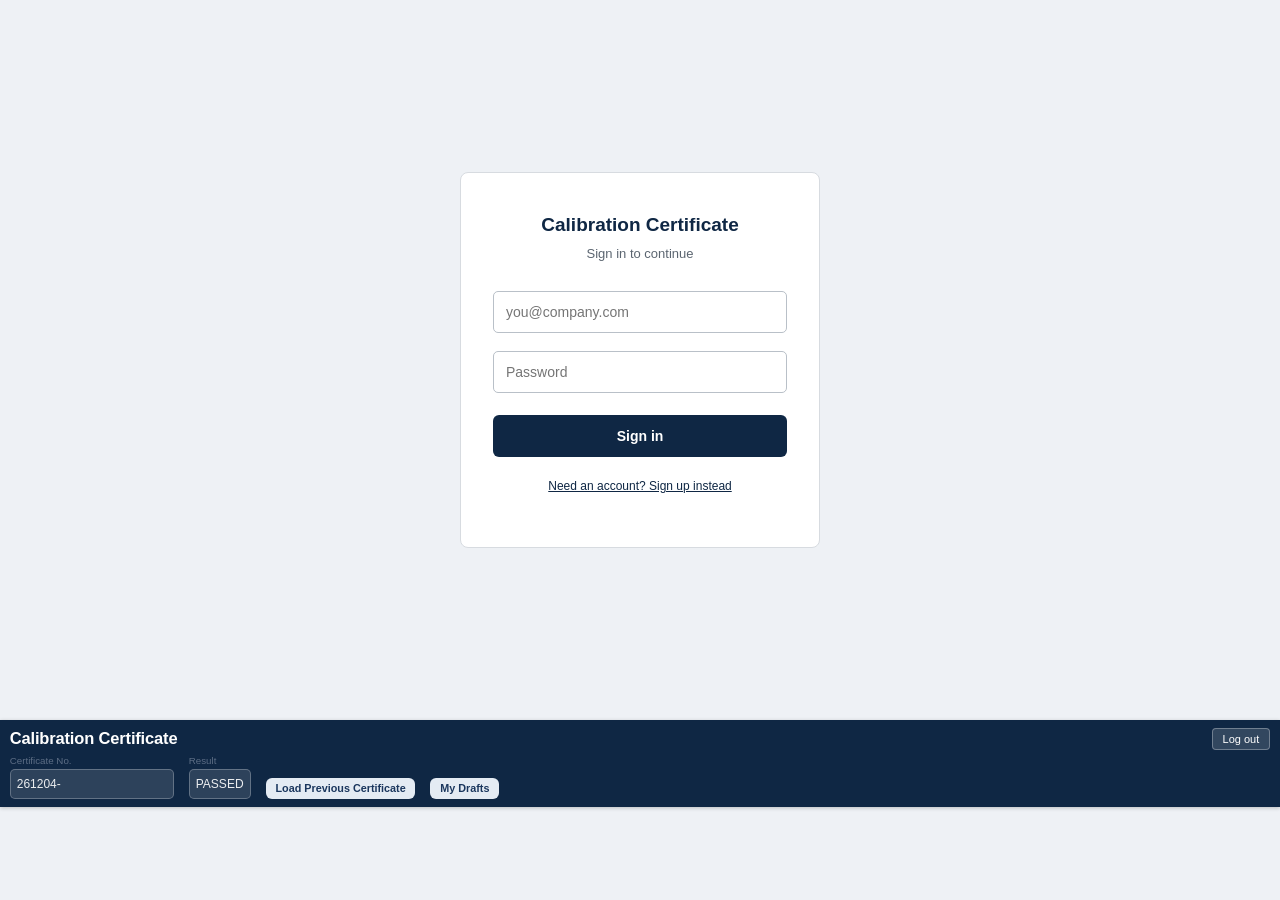
<file: index.html>
<!DOCTYPE html>
<html lang="en">
<head>
  <meta charset="UTF-8" />
  <meta name="viewport" content="width=device-width, initial-scale=1, maximum-scale=5, user-scalable=yes" />
  <meta name="theme-color" content="#0f2744" />
  <meta name="apple-mobile-web-app-capable" content="yes" />
  <meta name="apple-mobile-web-app-status-bar-style" content="black-translucent" />
  <title>Calibration Certificate</title>
  <link rel="manifest" href="manifest.json" />
  <link rel="apple-touch-icon" href="icon-192.png" />
  <link rel="stylesheet" href="styles.css?v=9" />
  <script src="lib/chart.umd.min.js"></script>
  <script src="lib/jspdf.umd.min.js"></script>
  <script src="lib/jspdf.plugin.autotable.min.js"></script>
  <script src="lib/xlsx.full.min.js"></script>
<script src="lib/supabase.js"></script>
<script src="calibration-sync.js?v=2"></script>
<style>
  #login-gate{min-height:80vh;display:flex;align-items:center;justify-content:center;padding:20px;font-family:-apple-system,BlinkMacSystemFont,"Segoe UI",Arial,sans-serif;}
  #login-gate .box{background:#fff;border:1px solid #d7dbe0;border-radius:8px;padding:40px 32px;max-width:360px;width:100%;text-align:center;}
  #login-gate h2{margin:0 0 8px;font-size:19px;color:#0f2744;}
  #login-gate p{margin:0 0 28px;font-size:13px;color:#5b6570;}
  #login-gate input{width:100%;padding:12px;border:1px solid #b9c0c8;border-radius:5px;font-size:14px;margin-bottom:18px;box-sizing:border-box;}
  #login-gate button{width:100%;padding:13px;background:#0f2744;color:#fff;border:none;border-radius:6px;font-size:14px;font-weight:600;cursor:pointer;margin-top:4px;}
  #login-gate button:disabled{background:#9aa6b1;}
  #login-gate .toggle-mode{background:none;border:none;color:#0f2744;font-size:12px;cursor:pointer;margin-top:22px;padding:0;text-decoration:underline;width:auto;font-weight:400;}
  #login-msg{font-size:12px;margin-top:12px;color:#5b6570;}
  #login-msg.error{color:#cc0000;}
  #login-msg.success{color:#38761d;}
  #app-shell{display:none;}
  #logout-bar{display:flex;align-items:center;gap:8px;font-size:11px;color:#fff;flex-shrink:0;}
  #logout-bar button{background:rgba(255,255,255,.15);border:1px solid rgba(255,255,255,.3);color:#fff;border-radius:4px;padding:4px 10px;font-size:11px;cursor:pointer;}
</style>
</head>
<body>
  <div id="login-gate">
  <div class="box">
    <h2>Calibration Certificate</h2>
    <p>Sign in to continue</p>
    <input type="email" id="login-email" placeholder="you@company.com" autocomplete="email">
    <input type="password" id="login-password" placeholder="Password" autocomplete="current-password">
    <button id="login-btn">Sign in</button>
    <button class="toggle-mode" id="toggle-mode-btn">Need an account? Sign up instead</button>
    <div id="login-msg"></div>
  </div>
</div>
<header style="position:relative">
    <div class="header-top">
      <h1>Calibration Certificate</h1>
      <button type="button" id="installBtn" class="install-btn" hidden>Install</button>
      <div id="logout-bar">
        <span id="user-email"></span>
        <button id="logout-btn">Log out</button>
      </div>
    </div>
    <div class="header-meta">
      <label>Certificate No.
        <input type="text" id="certNo" placeholder="e.g. 260803-1" />
      </label>
      <label>Result
        <select id="result">
          <option value="PASSED" selected>PASSED</option>
          <option value="FAILED">FAILED</option>
        </select>
      </label>
      <button type="button" id="loadPrevBtn" class="btn-secondary" style="align-self:flex-end;">Load Previous Certificate</button>
      <button type="button" id="myDraftsBtn" class="btn-secondary" style="align-self:flex-end;">My Drafts</button>
    </div>
    </header>

  <main id="app-shell">
    <!-- Device Details -->
    <section class="card">
      <h2>Device Details</h2>
      <div class="grid-2">
        <label>Instrument ID <input type="text" id="instrumentId" placeholder="e.g. LIT-406" /></label>
        <label>Process ID <input type="text" id="processId" /></label>
        <label>Serial Number <input type="text" id="serialNumber" placeholder="Device serial" /></label>
        <label>Manufacturer <input type="text" id="manufacturer" placeholder="e.g. Rosemount" /></label>
        <label>Model <input type="text" id="model" placeholder="e.g. 3051C" /></label>
        <label>Extended Model <input type="text" id="extendedModel" placeholder="e.g. full model code" /></label>
      </div>
    </section>

    <!-- Calibration Details -->
    <section class="card">
      <h2>Calibration Details</h2>
      <div class="grid-2">
        <label>Calibration Date <input type="date" id="calDate" /></label>
        <label>Calibration Interval <input type="text" id="calInterval" placeholder="e.g. 12 months" /></label>
        <label>Technician <input type="text" id="technician" /></label>
        <label>Max Error Limit (%) <input type="number" id="maxErrorLimit" step="0.01" placeholder="e.g. 1.0" /></label>
        <label>Service Reason <input type="text" id="serviceReason" /></label>
        <label>Adjustment Limit (%) <input type="number" id="adjLimit" step="0.01" placeholder="e.g. 0.5" /></label>
        <label>Work Order <input type="text" id="workOrder" /></label>
        <label>Critical Service
          <select id="criticalService">
            <option value="No">No</option>
            <option value="Yes">Yes</option>
          </select>
        </label>
        <label>Site Location <input type="text" id="siteLocation" /></label>
        <label>Sensor Type <input type="text" id="sensorType" placeholder="e.g. Differential Pressure" /></label>
        <label>Ambient Temperature <input type="text" id="ambientTemp" placeholder="e.g. 22 °C" /></label>
        <label>Sensor Limits <input type="text" id="sensorLimits" /></label>
      </div>
    </section>

    <!-- Range / Span -->
    <section class="card">
      <h2>Range &amp; Span</h2>
      <div class="grid-3">
        <label>Unit
          <select id="unitSelect">
            <option value="mmH2O" data-category="Pressure">mmH₂O (Pressure)</option>
            <option value="kPa" data-category="Pressure">kPa (Pressure)</option>
            <option value="bar" data-category="Pressure">bar (Pressure)</option>
            <option value="mbar" data-category="Pressure">mbar (Pressure)</option>
            <option value="psi" data-category="Pressure">psi (Pressure)</option>
            <option value="LevelPct" data-category="Level">Level % (Level)</option>
            <option value="m" data-category="Level">m (Level)</option>
            <option value="mm" data-category="Level">mm (Level)</option>
            <option value="m³/h" data-category="Flow">m³/h (Flow)</option>
            <option value="L/min" data-category="Flow">L/min (Flow)</option>
            <option value="°C" data-category="Temperature">°C (Temperature)</option>
            <option value="°F" data-category="Temperature">°F (Temperature)</option>
            <option value="kg" data-category="Mass">kg (Mass)</option>
            <option value="t" data-category="Mass">t (Mass)</option>
            <option value="Switch" data-category="Discrete">Switch (Discrete)</option>
          </select>
        </label>
        <label>LRV <input type="number" id="lrv" step="any" placeholder="LRV" /></label>
        <label>URV <input type="number" id="urv" step="any" placeholder="URV" /></label>
      </div>
      <div id="sqrtExtractionWrap" class="toggle-row">
        <label class="toggle-switch">
          <input type="checkbox" id="sqrtExtraction" />
          <span class="toggle-slider"></span>
        </label>
        <span class="toggle-text">Square root extraction: <strong id="sqrtExtractionState">OFF</strong></span>
      </div>
      <p class="span-display">Span: <strong id="spanValue">6460</strong> <span id="unitLabel">mmH₂O</span></p>
    </section>

    <!-- Calibration Equipment -->
    <section class="card">
      <h2>Calibration Equipment</h2>
      <div class="equip-table-wrap">
        <table class="equip-table">
          <thead>
            <tr>
              <th>Device</th>
              <th>Serial</th>
              <th>Next Calibration Due</th>
            </tr>
          </thead>
          <tbody id="equipBody">
            <tr>
              <td><input type="text" placeholder="Device" /></td>
              <td><input type="text" placeholder="Serial" /></td>
              <td><input type="date" /></td>
            </tr>
            <tr>
              <td><input type="text" placeholder="Device" /></td>
              <td><input type="text" placeholder="Serial" /></td>
              <td><input type="date" /></td>
            </tr>
          </tbody>
        </table>
        <button type="button" class="btn-secondary" id="addEquip">+ Add Equipment</button>
      </div>
    </section>

    <!-- AS FOUND -->
    <section class="card">
      <h2>AS FOUND</h2>
      <div class="table-scroll">
        <table class="data-table" id="asFoundTable">
          <thead>
            <tr>
              <th>Test Point</th>
              <th id="afUnitHeader">mmH₂O</th>
              <th id="afCol3Header">Target mA</th>
              <th id="afCol4Header">Measured mA</th>
              <th id="afCol5Header">mA Error</th>
              <th id="afCol6Header">% Span Error</th>
              <th class="col-del" aria-label="Delete"></th>
            </tr>
          </thead>
          <tbody id="asFoundBody">
            <!-- rows generated by JS -->
          </tbody>
        </table>
      </div>
      <button type="button" class="btn-secondary" id="addAfRow">+ Add Test Point</button>
    </section>

    <!-- AS LEFT -->
    <section class="card">
      <h2>AS LEFT</h2>
      <div class="table-scroll">
        <table class="data-table" id="asLeftTable">
          <thead>
            <tr>
              <th>Test Point</th>
              <th id="alUnitHeader">mmH₂O</th>
              <th id="alCol3Header">Target mA</th>
              <th id="alCol4Header">Measured mA</th>
              <th id="alCol5Header">mA Error</th>
              <th id="alCol6Header">% Span Error</th>
              <th class="col-del" aria-label="Delete"></th>
            </tr>
          </thead>
          <tbody id="asLeftBody">
            <!-- rows generated by JS -->
          </tbody>
        </table>
      </div>
      <button type="button" class="btn-secondary" id="addAlRow">+ Add Test Point</button>
    </section>

    <!-- Graph -->
    <section class="card" id="chartCard">
      <h2>% Span Error</h2>
      <div class="chart-container" id="chartContainer">
        <canvas id="errorChart"></canvas>
      </div>
      <p id="chartSwitchNote" class="muted-note" style="display:none;">Trend chart is not applicable for discrete switch calibration — Pass/Fail results are shown directly in the AS FOUND / AS LEFT tables above.</p>
    </section>

    <!-- Comments -->
    <section class="card">
      <h2>Comments</h2>
      <textarea id="comments" rows="3" placeholder="Notes, observations, adjustments made…"></textarea>
    </section>

    <!-- Sign Off -->
    <section class="card">
      <h2>Sign Off</h2>
      <div class="signoff-meta">
        <label>Name <input type="text" id="signName" placeholder="Technician / Inspector name" /></label>
        <label>Date <input type="date" id="signDate" /></label>
      </div>
      <p class="sign-hint">Tap the box to sign with your finger (or mouse)</p>
      <div class="sig-preview-wrap" id="sigPreviewWrap">
        <canvas id="sigPreview" width="600" height="120"></canvas>
        <span class="sig-placeholder" id="sigPlaceholder">Tap to sign</span>
      </div>
      <button type="button" class="btn-secondary" id="clearSig">Clear signature</button>
    </section>

    <!-- Signature modal -->
    <div id="sigModal" class="sig-modal" hidden>
      <div class="sig-modal-inner">
        <div class="sig-modal-header">
          <span>Sign here</span>
          <button type="button" id="sigDone" class="btn-primary sig-done-btn">Done</button>
        </div>
        <canvas id="sigPad" width="800" height="360"></canvas>
        <div class="sig-modal-actions">
          <button type="button" class="btn-secondary" id="sigClearPad">Clear</button>
        </div>
      </div>
    </div>

    <!-- Load previous certificate modal -->
    <div id="loadPrevModal" class="sig-modal" hidden>
      <div class="sig-modal-inner">
        <div class="sig-modal-header">
          <span>Load previous certificate</span>
          <button type="button" id="loadPrevClose" class="btn-secondary sig-done-btn">Close</button>
        </div>
        <div id="loadPrevList" style="padding:16px;max-height:60vh;overflow:auto;"></div>
      </div>
    </div>
    <!-- My Drafts modal -->
    <div id="myDraftsModal" class="sig-modal" hidden>
      <div class="sig-modal-inner">
        <div class="sig-modal-header">
          <span>My drafts</span>
          <button type="button" id="myDraftsClose" class="btn-secondary sig-done-btn">Close</button>
        </div>
        <div id="myDraftsList" style="padding:16px;max-height:60vh;overflow:auto;"></div>
      </div>
    </div>
  
    <!-- Actions -->
    <section class="actions">
      <button type="button" class="btn-primary" id="exportPdf">Export to PDF</button>
        <button type="button" class="btn-primary" id="uploadDb">Upload to Database</button>
      <button type="button" class="btn-secondary" id="saveDraftBtn">Save Draft</button>
      <button type="button" class="btn-primary btn-excel" id="exportExcel">Export to Excel</button>
      <button type="button" class="btn-secondary" id="resetAll">Reset Form</button>
    </section>
  </main>


  <script>
  const SUPABASE_URL = "https://fwnbnssiekedrruikytk.supabase.co";
  const SUPABASE_ANON_KEY = "sb_publishable_daVea0bT5C4fFMJ1FBkZJw_ASggbyFf";
  let sbClient = null;
  let authMode = "signin";

  async function initAuth(){
    if (!window.supabase) return;
    sbClient = window.supabase.createClient(SUPABASE_URL, SUPABASE_ANON_KEY);
    window.CalibrationSync.init(sbClient);
    sbClient.auth.onAuthStateChange((_event, session) => handleSession(session));
    const { data: { session } } = await sbClient.auth.getSession();
    handleSession(session);
  }

  function handleSession(session){
    const gate = document.getElementById("login-gate");
    const shell = document.getElementById("app-shell");
    if (session && session.user){
      gate.style.display = "none";
      shell.style.display = "block";
      document.getElementById("user-email").textContent = session.user.email;
    } else {
      shell.style.display = "none";
      gate.style.display = "flex";
    }
  }

  document.getElementById("toggle-mode-btn").addEventListener("click", () => {
    authMode = authMode === "signin" ? "signup" : "signin";
    document.getElementById("login-btn").textContent = authMode === "signin" ? "Sign in" : "Create account";
    document.getElementById("toggle-mode-btn").textContent = authMode === "signin" ? "Need an account? Sign up instead" : "Already have an account? Sign in instead";
    document.getElementById("login-msg").textContent = "";
  });

  document.getElementById("login-btn").addEventListener("click", async () => {
    const email = document.getElementById("login-email").value.trim();
    const password = document.getElementById("login-password").value;
    const msgEl = document.getElementById("login-msg");
    const btn = document.getElementById("login-btn");
    msgEl.className = "";
    if (!email || !password){ msgEl.textContent = "Enter both email and password."; msgEl.className = "error"; return; }
    btn.disabled = true;
    const { error } = authMode === "signin"
      ? await sbClient.auth.signInWithPassword({ email, password })
      : await sbClient.auth.signUp({ email, password });
    btn.disabled = false;
    if (error){ msgEl.textContent = error.message; msgEl.className = "error"; }
  });

  document.getElementById("logout-btn").addEventListener("click", async () => { await sbClient.auth.signOut(); });

  initAuth();
</script>
        <script src="app.js?v=13"></script>
</body>
</html>
</file>
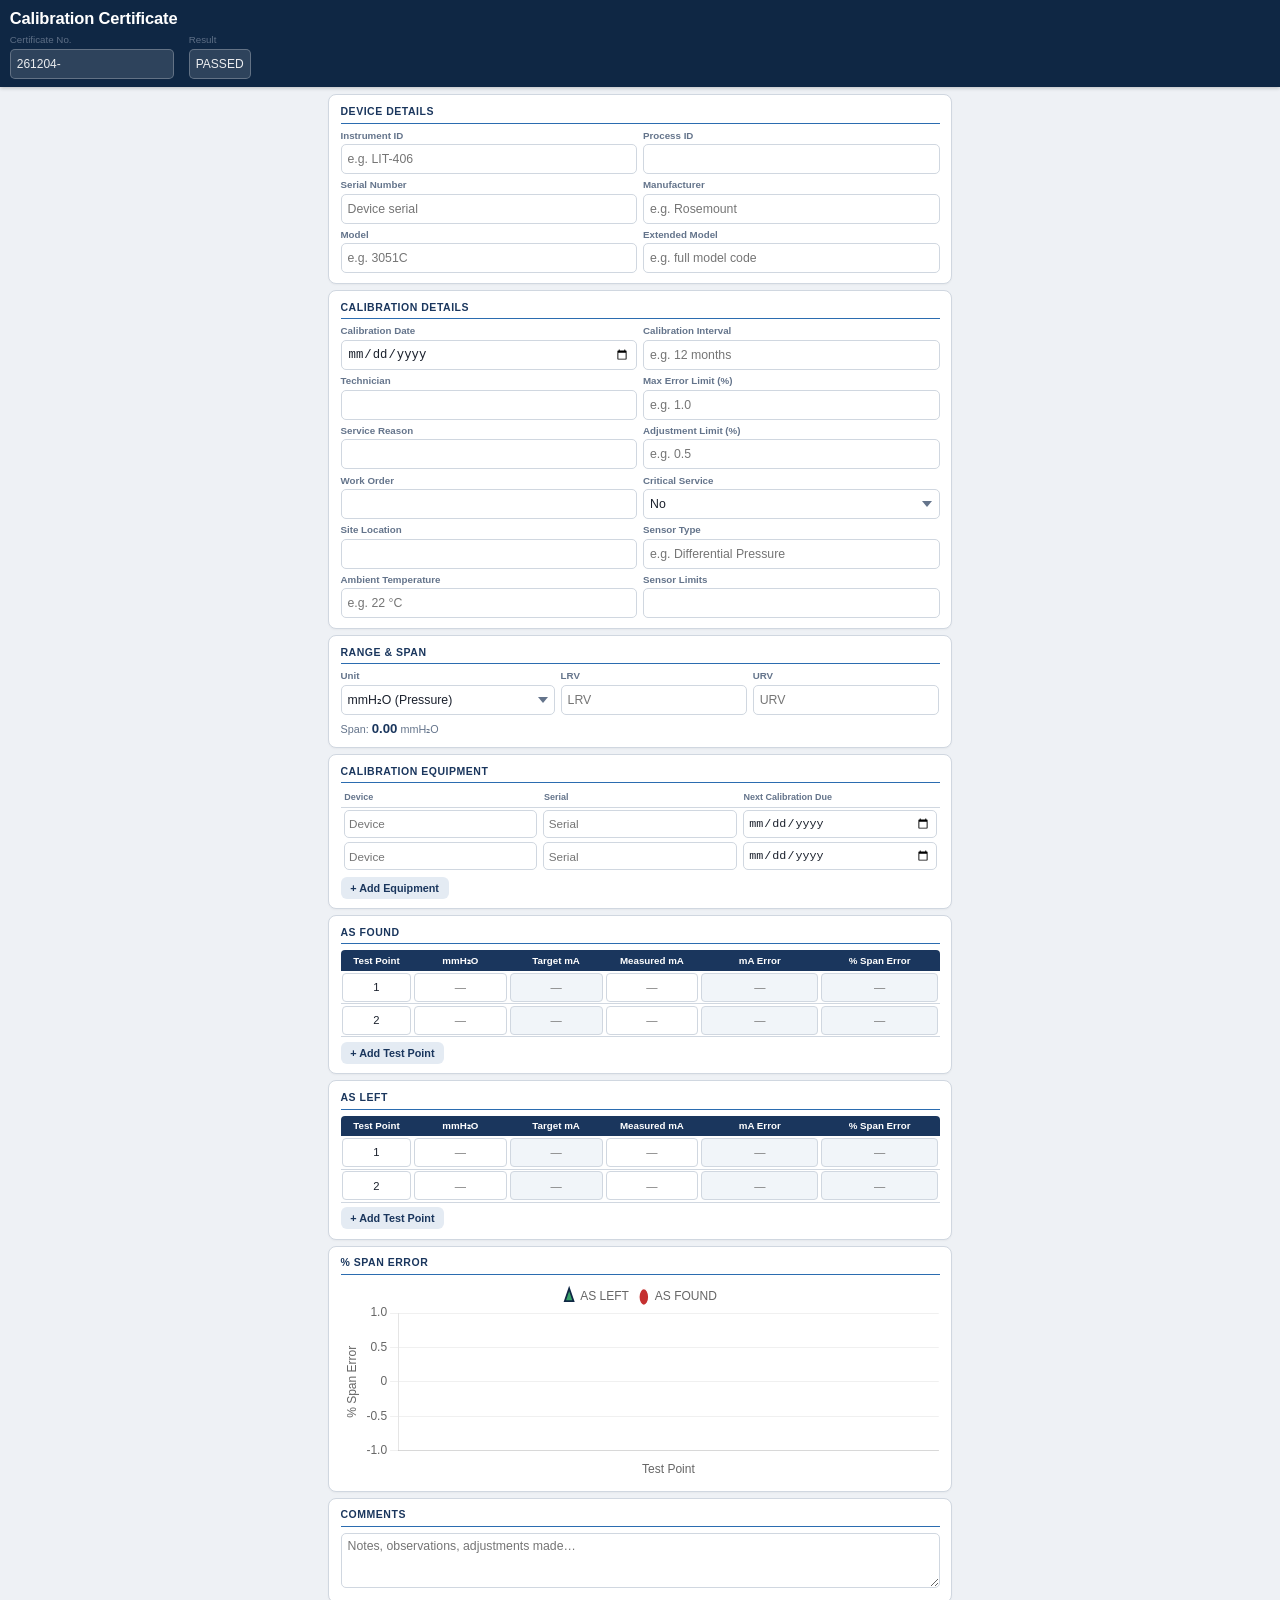
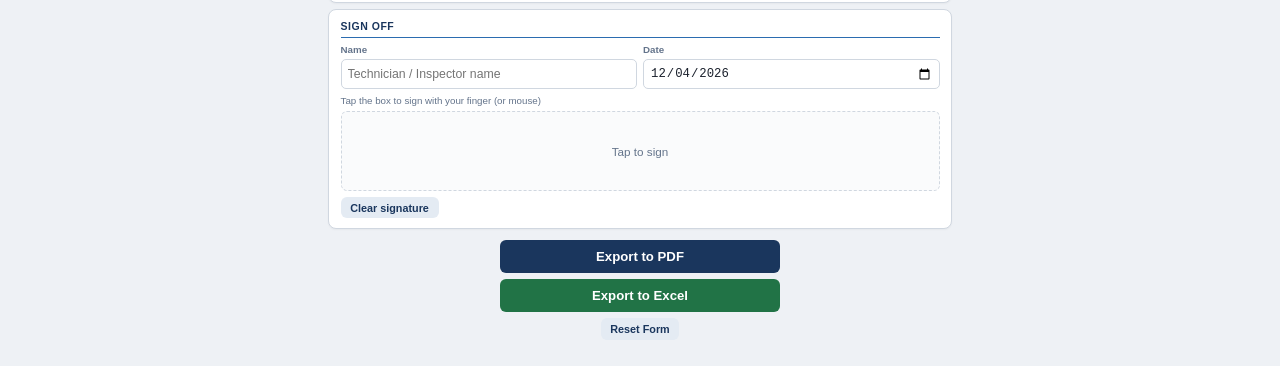
<file: Calibration-App.html>
<!DOCTYPE html>
<html lang="en">
<head>
  <meta charset="UTF-8" />
  <meta name="viewport" content="width=device-width, initial-scale=1, maximum-scale=5, user-scalable=yes" />
  <meta name="theme-color" content="#0f2744" />
  <meta name="apple-mobile-web-app-capable" content="yes" />
  <meta name="apple-mobile-web-app-status-bar-style" content="black-translucent" />
  <title>Calibration Certificate</title>
  <link rel="manifest" href="manifest.json" />
  <link rel="apple-touch-icon" href="icon-192.png" />
  
  <script src="lib/chart.umd.min.js"></script>
  <script src="lib/jspdf.umd.min.js"></script>
  <script src="lib/jspdf.plugin.autotable.min.js"></script>
  <script src="lib/xlsx.full.min.js"></script>
<style>/* Mobile-first calibration app */
:root {
  --primary: #0f2744;
  --primary-mid: #1a365d;
  --accent: #2b6cb0;
  --success: #276749;
  --danger: #9b2c2c;
  --bg: #eef1f5;
  --card: #ffffff;
  --border: #d0d7e0;
  --text: #1a202c;
  --muted: #64748b;
  --radius: 8px;
}

*, *::before, *::after {
  box-sizing: border-box;
  margin: 0;
  padding: 0;
  -webkit-tap-highlight-color: transparent;
}

html {
  font-size: 14px;
  -webkit-text-size-adjust: 100%;
}

body {
  font-family: -apple-system, BlinkMacSystemFont, "Segoe UI", Roboto, "Helvetica Neue", Arial, sans-serif;
  background: var(--bg);
  color: var(--text);
  line-height: 1.3;
  min-height: 100dvh;
}

/* ── Header ── */
header {
  background: var(--primary);
  color: #fff;
  padding: 0.5rem 0.65rem 0.55rem;
  position: sticky;
  top: 0;
  z-index: 100;
  box-shadow: 0 1px 4px rgba(0,0,0,.22);
  padding-top: max(0.5rem, env(safe-area-inset-top));
}

header h1 {
  font-size: 0.95rem;
  font-weight: 700;
  margin-bottom: 0.35rem;
  letter-spacing: -0.01em;
}

.header-meta {
  display: grid;
  grid-template-columns: 1fr 1fr;
  gap: 0.4rem;
  font-size: 0.7rem;
}

.header-meta label {
  display: flex;
  flex-direction: column;
  gap: 0.12rem;
  font-weight: 500;
  opacity: 0.92;
}

.header-meta input,
.header-meta select {
  background: rgba(255,255,255,.14);
  border: 1px solid rgba(255,255,255,.28);
  color: #fff;
  padding: 0.32rem 0.4rem;
  border-radius: 5px;
  font-size: 0.8rem;
  width: 100%;
  -webkit-appearance: none;
  appearance: none;
}

.header-meta input:focus,
.header-meta select:focus {
  outline: none;
  background: rgba(255,255,255,.22);
}

/* ── Main ── */
main {
  width: 100%;
  max-width: 640px;
  margin: 0 auto;
  padding: 0.4rem 0.4rem 1.25rem;
  padding-bottom: max(1.25rem, env(safe-area-inset-bottom));
}

/* ── Cards ── */
.card {
  background: var(--card);
  border-radius: var(--radius);
  padding: 0.55rem 0.6rem;
  margin-bottom: 0.4rem;
  border: 1px solid var(--border);
  box-shadow: 0 1px 2px rgba(0,0,0,.04);
}

.card h2 {
  font-size: 0.7rem;
  font-weight: 700;
  color: var(--primary-mid);
  text-transform: uppercase;
  letter-spacing: 0.05em;
  margin-bottom: 0.4rem;
  padding-bottom: 0.25rem;
  border-bottom: 1.5px solid var(--accent);
}

/* ── Grids ── */
.grid-2 {
  display: grid;
  grid-template-columns: 1fr 1fr;
  gap: 0.35rem 0.4rem;
}

.grid-3 {
  display: grid;
  grid-template-columns: 1.15fr 1fr 1fr;
  gap: 0.35rem 0.35rem;
}

/* ── Form controls ── */
label {
  display: flex;
  flex-direction: column;
  font-size: 0.65rem;
  font-weight: 600;
  color: var(--muted);
  gap: 0.12rem;
}

input, select, textarea {
  font-size: 0.82rem;
  padding: 0.38rem 0.4rem;
  border: 1px solid var(--border);
  border-radius: 5px;
  background: #fff;
  color: var(--text);
  width: 100%;
  -webkit-appearance: none;
  appearance: none;
  min-height: 2rem;
}

input:focus, select:focus, textarea:focus {
  outline: none;
  border-color: var(--accent);
  box-shadow: 0 0 0 2px rgba(43,108,176,.16);
}

input[type="number"] {
  font-variant-numeric: tabular-nums;
}

select {
  background-image: url("data:image/svg+xml,%3Csvg xmlns='http://www.w3.org/2000/svg' width='10' height='6'%3E%3Cpath d='M0 0l5 6 5-6z' fill='%2364748b'/%3E%3C/svg%3E");
  background-repeat: no-repeat;
  background-position: right 0.45rem center;
  padding-right: 1.3rem;
}

.toggle-row {
  display: flex;
  align-items: center;
  gap: 0.55rem;
  margin-top: 0.6rem;
  font-size: 0.78rem;
  color: var(--muted);
}

.toggle-switch {
  position: relative;
  display: inline-block;
  width: 38px;
  height: 21px;
  flex-shrink: 0;
}

.toggle-switch input {
  opacity: 0;
  width: 0;
  height: 0;
}

.toggle-slider {
  position: absolute;
  cursor: pointer;
  top: 0;
  left: 0;
  right: 0;
  bottom: 0;
  background-color: #cbd5e1;
  transition: background-color 0.15s ease;
  border-radius: 999px;
}

.toggle-slider::before {
  position: absolute;
  content: "";
  height: 15px;
  width: 15px;
  left: 3px;
  bottom: 3px;
  background-color: #ffffff;
  transition: transform 0.15s ease;
  border-radius: 50%;
  box-shadow: 0 1px 2px rgba(0, 0, 0, 0.3);
}

.toggle-switch input:checked + .toggle-slider {
  background-color: #276749;
}

.toggle-switch input:checked + .toggle-slider::before {
  transform: translateX(17px);
}

.toggle-switch input:focus-visible + .toggle-slider {
  outline: 2px solid var(--primary-mid);
  outline-offset: 2px;
}

.toggle-text strong {
  color: var(--muted);
  transition: color 0.15s ease;
}

.toggle-row.active {
  color: var(--primary-dark, #0f2744);
}

.toggle-row.active .toggle-text strong {
  color: #276749;
}

.muted-note {
  margin-top: 0.5rem;
  font-size: 0.78rem;
  color: var(--muted);
  font-style: italic;
}

.span-display {
  margin-top: 0.35rem;
  font-size: 0.72rem;
  color: var(--muted);
}

.span-display strong {
  color: var(--primary-mid);
  font-size: 0.88rem;
}

/* ── Equipment ── */
.equip-table-wrap {
  overflow-x: auto;
  -webkit-overflow-scrolling: touch;
}

.equip-table {
  width: 100%;
  border-collapse: collapse;
  margin-bottom: 0.3rem;
  table-layout: fixed;
}

.equip-table th {
  text-align: left;
  font-size: 0.6rem;
  font-weight: 600;
  color: var(--muted);
  padding: 0.2rem 0.25rem;
  border-bottom: 1px solid var(--border);
}

.equip-table td {
  padding: 0.15rem 0.2rem;
}

.equip-table input {
  font-size: 0.78rem;
  padding: 0.28rem 0.3rem;
  min-height: 1.85rem;
}

/* ── Data tables ── */
.table-scroll {
  overflow-x: auto;
  -webkit-overflow-scrolling: touch;
  margin: 0 -0.15rem 0.3rem;
  padding: 0 0.15rem;
}

.data-table {
  width: 100%;
  border-collapse: collapse;
  min-width: 0;
  table-layout: fixed;
  font-size: 0.7rem;
}

.data-table th {
  background: var(--primary-mid);
  color: #fff;
  font-weight: 600;
  font-size: 0.58rem;
  padding: 0.32rem 0.1rem;
  text-align: center;
  white-space: nowrap;
  line-height: 1.15;
}

.data-table th:first-child { border-radius: 4px 0 0 0; }
.data-table th:last-child  { border-radius: 0 4px 0 0; }

.data-table td {
  padding: 0.12rem 0.1rem;
  text-align: center;
  border-bottom: 1px solid var(--border);
  vertical-align: middle;
}

.data-table input {
  width: 100%;
  box-sizing: border-box;
  text-align: center;
  padding: 0.25rem 0.08rem;
  font-size: 0.7rem;
  min-width: 0;
  min-height: 1.75rem;
  height: 1.75rem;
  border-radius: 4px;
  border: 1px solid var(--border);
  line-height: 1.15;
}

.data-table select.switch-select {
  width: 100%;
  box-sizing: border-box;
  text-align: center;
  text-align-last: center;
  padding: 0.25rem 0.08rem;
  font-size: 0.7rem;
  min-width: 0;
  min-height: 1.75rem;
  height: 1.75rem;
  border-radius: 4px;
  border: 1px solid var(--border);
  background: #ffffff;
  color: var(--text);
}

.data-table th:nth-child(1),
.data-table td:nth-child(1) { width: 12%; }
.data-table th:nth-child(2),
.data-table td:nth-child(2) { width: 16%; }
.data-table th:nth-child(3),
.data-table td:nth-child(3) { width: 16%; }
.data-table th:nth-child(4),
.data-table td:nth-child(4) { width: 16%; }
.data-table th:nth-child(5),
.data-table td:nth-child(5) { width: 20%; }
.data-table th:nth-child(6),
.data-table td:nth-child(6) { width: 20%; }

.data-table input.calc-field {
  background: #f1f5f9;
  color: var(--text);
  font-variant-numeric: tabular-nums;
  cursor: default;
  pointer-events: none;
}

.data-table input.calc-field.error-pos {
  color: var(--danger);
  font-weight: 600;
  background: #fef2f2;
}

.data-table input.calc-field.error-neg {
  color: var(--success);
  font-weight: 600;
  background: #f0fff4;
}

/* ── Buttons ── */
.btn-primary, .btn-secondary {
  display: inline-flex;
  align-items: center;
  justify-content: center;
  border: none;
  border-radius: 6px;
  cursor: pointer;
  font-weight: 600;
}

.btn-primary {
  background: var(--primary-mid);
  color: #fff;
  font-size: 0.88rem;
  padding: 0.6rem 1rem;
  width: 100%;
  max-width: 280px;
}

.btn-primary:active {
  transform: scale(0.97);
  background: var(--primary);
}

.btn-secondary {
  background: #e4ebf3;
  color: var(--primary-mid);
  font-size: 0.72rem;
  padding: 0.32rem 0.65rem;
}

.btn-secondary:active {
  background: #d0dae6;
}

.actions {
  display: flex;
  flex-direction: column;
  align-items: center;
  gap: 0.4rem;
  margin: 0.75rem 0 0.25rem;
}

.chart-container {
  position: relative;
  height: 170px;
  width: 100%;
}

textarea {
  resize: vertical;
  min-height: 3.5rem;
  font-family: inherit;
}

.signoff-meta {
  display: grid;
  grid-template-columns: 1fr 1fr;
  gap: 0.35rem 0.4rem;
  margin-bottom: 0.4rem;
}

.sign-hint {
  font-size: 0.65rem;
  color: var(--muted);
  margin-bottom: 0.25rem;
}

.sig-preview-wrap {
  position: relative;
  border: 1.5px dashed var(--border);
  border-radius: 6px;
  background: #fafbfc;
  height: 80px;
  overflow: hidden;
  cursor: pointer;
  margin-bottom: 0.35rem;
}

.sig-preview-wrap canvas {
  width: 100%;
  height: 100%;
  display: block;
}

.sig-placeholder {
  position: absolute;
  inset: 0;
  display: flex;
  align-items: center;
  justify-content: center;
  color: var(--muted);
  font-size: 0.78rem;
  pointer-events: none;
}

.sig-placeholder.hidden { display: none; }

.sig-modal {
  position: fixed;
  inset: 0;
  background: rgba(0,0,0,.55);
  z-index: 1000;
  display: flex;
  align-items: flex-end;
  justify-content: center;
}

.sig-modal[hidden] { display: none; }

.sig-modal-inner {
  background: #fff;
  width: 100%;
  max-width: 640px;
  border-radius: 12px 12px 0 0;
  padding: 0.65rem;
  padding-bottom: max(0.65rem, env(safe-area-inset-bottom));
  box-shadow: 0 -4px 24px rgba(0,0,0,.2);
}

.sig-modal-header {
  display: flex;
  align-items: center;
  justify-content: space-between;
  margin-bottom: 0.4rem;
  font-weight: 700;
  font-size: 0.9rem;
  color: var(--primary-mid);
}

.sig-done-btn {
  width: auto;
  max-width: none;
  padding: 0.38rem 0.9rem;
  font-size: 0.82rem;
}

#sigPad {
  width: 100%;
  height: 200px;
  border: 1px solid var(--border);
  border-radius: 6px;
  background: #fff;
  touch-action: none;
  display: block;
}

.sig-modal-actions {
  margin-top: 0.4rem;
}

input[type=number]::-webkit-inner-spin-button,
input[type=number]::-webkit-outer-spin-button {
  -webkit-appearance: none;
  margin: 0;
}
input[type=number] {
  -moz-appearance: textfield;
}

@media (min-width: 480px) {
  html { font-size: 15px; }
  main { padding: 0.5rem 0.55rem 1.5rem; }
  .card { padding: 0.65rem 0.75rem; }
  .chart-container { height: 200px; }
  .data-table th { font-size: 0.65rem; }
  .data-table input { font-size: 0.75rem; height: 1.9rem; min-height: 1.9rem; }
}

@media (min-width: 640px) {
  header h1 { font-size: 1.1rem; }
  .header-meta { display: flex; gap: 1rem; }
  .header-meta label { flex: 0 1 auto; }
}

/* Install button + header row */
.header-top {
  display: flex;
  align-items: center;
  justify-content: space-between;
  gap: 0.5rem;
  margin-bottom: 0.35rem;
}

.header-top h1 {
  margin-bottom: 0;
  flex: 1;
}

.install-btn {
  flex-shrink: 0;
  background: #fff;
  color: var(--primary);
  border: none;
  border-radius: 6px;
  font-size: 0.72rem;
  font-weight: 700;
  padding: 0.35rem 0.7rem;
  cursor: pointer;
}

.install-btn:active {
  opacity: 0.85;
}

.install-btn[hidden] {
  display: none !important;
}

/* Date validation */
input.date-invalid,
input[type="date"].date-invalid {
  border-color: var(--danger) !important;
  background: #fef2f2 !important;
  box-shadow: 0 0 0 2px rgba(155, 44, 44, 0.15);
}

.date-hint {
  display: block;
  font-size: 0.6rem;
  font-weight: 600;
  color: var(--danger);
  margin-top: 0.1rem;
  line-height: 1.2;
}

/* Disable pull-to-refresh / overscroll */
html, body {
  overscroll-behavior-y: none;
  overscroll-behavior: none;
}

.btn-excel {
  background: #217346 !important;
  max-width: 280px;
}

.btn-excel:active {
  background: #1a5c38 !important;
}
</style>
</head>
<body>
  <header>
    <div class="header-top">
      <h1>Calibration Certificate</h1>
      <button type="button" id="installBtn" class="install-btn" hidden>Install</button>
    </div>
    <div class="header-meta">
      <label>Certificate No.
        <input type="text" id="certNo" placeholder="e.g. 260803-1" />
      </label>
      <label>Result
        <select id="result">
          <option value="PASSED" selected>PASSED</option>
          <option value="FAILED">FAILED</option>
        </select>
      </label>
    </div>
  </header>

  <main>
    <!-- Device Details -->
    <section class="card">
      <h2>Device Details</h2>
      <div class="grid-2">
        <label>Instrument ID <input type="text" id="instrumentId" placeholder="e.g. LIT-406" /></label>
        <label>Process ID <input type="text" id="processId" /></label>
        <label>Serial Number <input type="text" id="serialNumber" placeholder="Device serial" /></label>
        <label>Manufacturer <input type="text" id="manufacturer" placeholder="e.g. Rosemount" /></label>
        <label>Model <input type="text" id="model" placeholder="e.g. 3051C" /></label>
        <label>Extended Model <input type="text" id="extendedModel" placeholder="e.g. full model code" /></label>
      </div>
    </section>

    <!-- Calibration Details -->
    <section class="card">
      <h2>Calibration Details</h2>
      <div class="grid-2">
        <label>Calibration Date <input type="date" id="calDate" /></label>
        <label>Calibration Interval <input type="text" id="calInterval" placeholder="e.g. 12 months" /></label>
        <label>Technician <input type="text" id="technician" /></label>
        <label>Max Error Limit (%) <input type="number" id="maxErrorLimit" step="0.01" placeholder="e.g. 1.0" /></label>
        <label>Service Reason <input type="text" id="serviceReason" /></label>
        <label>Adjustment Limit (%) <input type="number" id="adjLimit" step="0.01" placeholder="e.g. 0.5" /></label>
        <label>Work Order <input type="text" id="workOrder" /></label>
        <label>Critical Service
          <select id="criticalService">
            <option value="No">No</option>
            <option value="Yes">Yes</option>
          </select>
        </label>
        <label>Site Location <input type="text" id="siteLocation" /></label>
        <label>Sensor Type <input type="text" id="sensorType" placeholder="e.g. Differential Pressure" /></label>
        <label>Ambient Temperature <input type="text" id="ambientTemp" placeholder="e.g. 22 °C" /></label>
        <label>Sensor Limits <input type="text" id="sensorLimits" /></label>
      </div>
    </section>

    <!-- Range / Span -->
    <section class="card">
      <h2>Range &amp; Span</h2>
      <div class="grid-3">
        <label>Unit
          <select id="unitSelect">
            <option value="mmH2O" data-category="Pressure">mmH₂O (Pressure)</option>
            <option value="kPa" data-category="Pressure">kPa (Pressure)</option>
            <option value="bar" data-category="Pressure">bar (Pressure)</option>
            <option value="mbar" data-category="Pressure">mbar (Pressure)</option>
            <option value="psi" data-category="Pressure">psi (Pressure)</option>
            <option value="LevelPct" data-category="Level">Level % (Level)</option>
            <option value="m" data-category="Level">m (Level)</option>
            <option value="mm" data-category="Level">mm (Level)</option>
            <option value="m³/h" data-category="Flow">m³/h (Flow)</option>
            <option value="L/min" data-category="Flow">L/min (Flow)</option>
            <option value="°C" data-category="Temperature">°C (Temperature)</option>
            <option value="°F" data-category="Temperature">°F (Temperature)</option>
            <option value="kg" data-category="Mass">kg (Mass)</option>
            <option value="t" data-category="Mass">t (Mass)</option>
            <option value="Switch" data-category="Discrete">Switch (Discrete)</option>
          </select>
        </label>
        <label>LRV <input type="number" id="lrv" step="any" placeholder="LRV" /></label>
        <label>URV <input type="number" id="urv" step="any" placeholder="URV" /></label>
      </div>
      <div id="sqrtExtractionWrap" class="toggle-row">
        <label class="toggle-switch">
          <input type="checkbox" id="sqrtExtraction" />
          <span class="toggle-slider"></span>
        </label>
        <span class="toggle-text">Square root extraction: <strong id="sqrtExtractionState">OFF</strong></span>
      </div>
      <p class="span-display">Span: <strong id="spanValue">6460</strong> <span id="unitLabel">mmH₂O</span></p>
    </section>

    <!-- Calibration Equipment -->
    <section class="card">
      <h2>Calibration Equipment</h2>
      <div class="equip-table-wrap">
        <table class="equip-table">
          <thead>
            <tr>
              <th>Device</th>
              <th>Serial</th>
              <th>Next Calibration Due</th>
            </tr>
          </thead>
          <tbody id="equipBody">
            <tr>
              <td><input type="text" placeholder="Device" /></td>
              <td><input type="text" placeholder="Serial" /></td>
              <td><input type="date" /></td>
            </tr>
            <tr>
              <td><input type="text" placeholder="Device" /></td>
              <td><input type="text" placeholder="Serial" /></td>
              <td><input type="date" /></td>
            </tr>
          </tbody>
        </table>
        <button type="button" class="btn-secondary" id="addEquip">+ Add Equipment</button>
      </div>
    </section>

    <!-- AS FOUND -->
    <section class="card">
      <h2>AS FOUND</h2>
      <div class="table-scroll">
        <table class="data-table" id="asFoundTable">
          <thead>
            <tr>
              <th>Test Point</th>
              <th id="afUnitHeader">mmH₂O</th>
              <th id="afCol3Header">Target mA</th>
              <th id="afCol4Header">Measured mA</th>
              <th id="afCol5Header">mA Error</th>
              <th id="afCol6Header">% Span Error</th>
            </tr>
          </thead>
          <tbody id="asFoundBody">
            <!-- rows generated by JS -->
          </tbody>
        </table>
      </div>
      <button type="button" class="btn-secondary" id="addAfRow">+ Add Test Point</button>
    </section>

    <!-- AS LEFT -->
    <section class="card">
      <h2>AS LEFT</h2>
      <div class="table-scroll">
        <table class="data-table" id="asLeftTable">
          <thead>
            <tr>
              <th>Test Point</th>
              <th id="alUnitHeader">mmH₂O</th>
              <th id="alCol3Header">Target mA</th>
              <th id="alCol4Header">Measured mA</th>
              <th id="alCol5Header">mA Error</th>
              <th id="alCol6Header">% Span Error</th>
            </tr>
          </thead>
          <tbody id="asLeftBody">
            <!-- rows generated by JS -->
          </tbody>
        </table>
      </div>
      <button type="button" class="btn-secondary" id="addAlRow">+ Add Test Point</button>
    </section>

    <!-- Graph -->
    <section class="card" id="chartCard">
      <h2>% Span Error</h2>
      <div class="chart-container" id="chartContainer">
        <canvas id="errorChart"></canvas>
      </div>
      <p id="chartSwitchNote" class="muted-note" style="display:none;">Trend chart is not applicable for discrete switch calibration — Pass/Fail results are shown directly in the AS FOUND / AS LEFT tables above.</p>
    </section>

    <!-- Comments -->
    <section class="card">
      <h2>Comments</h2>
      <textarea id="comments" rows="3" placeholder="Notes, observations, adjustments made…"></textarea>
    </section>

    <!-- Sign Off -->
    <section class="card">
      <h2>Sign Off</h2>
      <div class="signoff-meta">
        <label>Name <input type="text" id="signName" placeholder="Technician / Inspector name" /></label>
        <label>Date <input type="date" id="signDate" /></label>
      </div>
      <p class="sign-hint">Tap the box to sign with your finger (or mouse)</p>
      <div class="sig-preview-wrap" id="sigPreviewWrap">
        <canvas id="sigPreview" width="600" height="120"></canvas>
        <span class="sig-placeholder" id="sigPlaceholder">Tap to sign</span>
      </div>
      <button type="button" class="btn-secondary" id="clearSig">Clear signature</button>
    </section>

    <!-- Signature modal -->
    <div id="sigModal" class="sig-modal" hidden>
      <div class="sig-modal-inner">
        <div class="sig-modal-header">
          <span>Sign here</span>
          <button type="button" id="sigDone" class="btn-primary sig-done-btn">Done</button>
        </div>
        <canvas id="sigPad" width="800" height="360"></canvas>
        <div class="sig-modal-actions">
          <button type="button" class="btn-secondary" id="sigClearPad">Clear</button>
        </div>
      </div>
    </div>

    <!-- Actions -->
    <section class="actions">
      <button type="button" class="btn-primary" id="exportPdf">Export to PDF</button>
      <button type="button" class="btn-primary btn-excel" id="exportExcel">Export to Excel</button>
      <button type="button" class="btn-secondary" id="resetAll">Reset Form</button>
    </section>
  </main>


  <script>(function () {
  'use strict';

  // ---------- State ----------
  const DEFAULT_AF = [
    { point: 1, value: '', measured: '' },
    { point: 2, value: '', measured: '' }
  ];

  const DEFAULT_AL = [
    { point: 1, value: '', measured: '' },
    { point: 2, value: '', measured: '' }
  ];

  let chart = null;
  let sigPad = null;       // drawing canvas context
  let sigDrawing = false;
  let hasSignature = false;

  // ---------- Helpers ----------
  function $(id) { return document.getElementById(id); }

  function num(v) {
    const n = parseFloat(v);
    return isNaN(n) ? null : n;
  }

  function fmt(n, digits = 4) {
    if (n === null || n === undefined || isNaN(n)) return '';
    return Number(n).toFixed(digits);
  }

  function getLRV() { return num($('lrv').value) ?? 0; }
  function getURV() { return num($('urv').value) ?? 0; }
  function getSpan() { return getURV() - getLRV(); }

  function isFlowUnit() {
    const sel = $('unitSelect');
    const opt = sel && sel.options[sel.selectedIndex];
    return !!(opt && opt.dataset.category === 'Flow');
  }

  function isSwitchUnit() {
    const sel = $('unitSelect');
    const opt = sel && sel.options[sel.selectedIndex];
    return !!(opt && opt.dataset.category === 'Discrete');
  }

  function isSqrtExtraction() {
    const chk = $('sqrtExtraction');
    return !!(chk && isFlowUnit() && chk.checked);
  }

  // For a flow transmitter with square-root extraction, the process value
  // entered at each calibration point is the %-of-range differential
  // pressure (DP) actually injected into the transmitter. The transmitter's
  // internal extractor makes its 4-20mA output proportional to the SQUARE
  // ROOT of that %DP (since flow ∝ √DP), so the target mA point must follow
  // the sqrt curve rather than a straight line.
  function targetMA(processValue) {
    const lrv = getLRV();
    const span = getSpan();
    if (span === 0 || processValue === null) return null;
    const pct = (processValue - lrv) / span;
    if (isSqrtExtraction()) {
      if (pct < 0) return null; // sqrt of a negative %DP is undefined
      return 4 + 16 * Math.sqrt(pct);
    }
    return 4 + 16 * pct;
  }

  function maError(target, measured) {
    if (target === null || measured === null) return null;
    return measured - target;
  }

  function pctSpanError(error) {
    if (error === null) return null;
    return (error / 16) * 100;
  }

  function unitLabel() {
    const sel = $('unitSelect');
    if (!sel) return 'mmH₂O';
    // Prefer pretty display name when available
    const pretty = {
      'mmH2O': 'mmH₂O',
      'kPa': 'kPa',
      'bar': 'bar',
      'mbar': 'mbar',
      'psi': 'psi',
      'LevelPct': 'Level %',
      'm': 'm',
      'mm': 'mm',
      'm³/h': 'm³/h',
      'L/min': 'L/min',
      '°C': '°C',
      '°F': '°F',
      'kg': 'kg',
      't': 't',
      'Switch': 'Switch'
    };
    const base = pretty[sel.value] || sel.value || 'mmH₂O';
    return isSqrtExtraction() ? base + ' (√ extraction)' : base;
  }

  // ---------- Range / Unit ----------
  let lastSwitchMode = false;

  function updateSqrtToggleUI() {
    const wrap = $('sqrtExtractionWrap');
    const chk = $('sqrtExtraction');
    const stateEl = $('sqrtExtractionState');
    const on = !!(chk && chk.checked);
    if (stateEl) stateEl.textContent = on ? 'ON' : 'OFF';
    if (wrap) wrap.classList.toggle('active', on);
  }

  function updateSqrtVisibility() {
    const wrap = $('sqrtExtractionWrap');
    if (!wrap) return;
    const show = isFlowUnit();
    // Controlled via inline style rather than the `hidden` attribute: an
    // author CSS rule with matching specificity (e.g. `display: flex`)
    // silently overrides `[hidden]`'s UA-level `display: none`, which is
    // why a plain hidden-attribute toggle failed to actually hide this.
    wrap.style.display = show ? 'flex' : 'none';
    if (!show) {
      const chk = $('sqrtExtraction');
      if (chk) chk.checked = false;
    }
    updateSqrtToggleUI();
  }

  function updateTableHeaders() {
    const switchMode = isSwitchUnit();
    const c3 = switchMode ? 'Expected State' : 'Target mA';
    const c4 = switchMode ? 'Actual State' : 'Measured mA';
    const c5 = switchMode ? 'Result' : 'mA Error';
    const c6 = switchMode ? 'Notes' : '% Span Error';
    ['afCol3Header', 'alCol3Header'].forEach(id => { if ($(id)) $(id).textContent = c3; });
    ['afCol4Header', 'alCol4Header'].forEach(id => { if ($(id)) $(id).textContent = c4; });
    ['afCol5Header', 'alCol5Header'].forEach(id => { if ($(id)) $(id).textContent = c5; });
    ['afCol6Header', 'alCol6Header'].forEach(id => { if ($(id)) $(id).textContent = c6; });
  }

  function currentTableHeaders() {
    if (isSwitchUnit()) return ['Test Point', unitLabel(), 'Expected State', 'Actual State', 'Result', 'Notes'];
    return ['Test Point', unitLabel(), 'Target mA', 'Measured mA', 'mA Error', '% Span Error'];
  }

  function updateSpan() {
    updateSqrtVisibility();
    const switchModeNow = isSwitchUnit();
    if (switchModeNow !== lastSwitchMode) {
      lastSwitchMode = switchModeNow;
      // Target/Measured cells are fundamentally different input types
      // (numeric vs. Open/Closed select) between analog and switch modes,
      // so rebuild the test-point rows fresh whenever the mode flips.
      populateTables();
    }
    updateTableHeaders();
    const span = getSpan();
    const unit = unitLabel();
    if ($('spanValue')) $('spanValue').textContent = fmt(span, 2);
    if ($('unitLabel')) $('unitLabel').textContent = unit;
    if ($('afUnitHeader')) $('afUnitHeader').textContent = unit;
    if ($('alUnitHeader')) $('alUnitHeader').textContent = unit;
    recalcAll();
  }

  // ---------- Table rows ----------
  function createRow(type, data) {
    const tr = document.createElement('tr');
    tr.dataset.type = type;
    const switchMode = isSwitchUnit();
    tr.dataset.mode = switchMode ? 'switch' : 'analog';

    const pointTd = document.createElement('td');
    const pointInput = document.createElement('input');
    pointInput.type = 'number';
    pointInput.value = data.point;
    pointInput.className = 'point-num';
    pointInput.min = 1;
    pointTd.appendChild(pointInput);

    const valTd = document.createElement('td');
    const valInput = document.createElement('input');
    valInput.type = 'number';
    valInput.step = 'any';
    valInput.value = data.value;
    valInput.className = 'process-val';
    valInput.placeholder = '—';
    valTd.appendChild(valInput);

    function buildStateSelect(className) {
      const sel = document.createElement('select');
      sel.className = className;
      ['', 'Open', 'Closed'].forEach(v => {
        const o = document.createElement('option');
        o.value = v;
        o.textContent = v || '—';
        sel.appendChild(o);
      });
      return sel;
    }

    const targetTd = document.createElement('td');
    let targetInput;
    if (switchMode) {
      targetInput = buildStateSelect('target-ma switch-select');
    } else {
      targetInput = document.createElement('input');
      targetInput.type = 'text';
      targetInput.readOnly = true;
      targetInput.tabIndex = -1;
      targetInput.className = 'target-ma calc-field';
      targetInput.placeholder = '—';
    }
    targetTd.appendChild(targetInput);

    const measTd = document.createElement('td');
    let measInput;
    if (switchMode) {
      measInput = buildStateSelect('measured-ma switch-select');
    } else {
      measInput = document.createElement('input');
      measInput.type = 'number';
      measInput.step = 'any';
      measInput.value = data.measured;
      measInput.className = 'measured-ma';
      measInput.placeholder = '—';
    }
    measTd.appendChild(measInput);

    const errTd = document.createElement('td');
    const errInput = document.createElement('input');
    errInput.type = 'text';
    errInput.readOnly = true;
    errInput.tabIndex = -1;
    errInput.className = 'ma-error calc-field';
    errInput.placeholder = switchMode ? '—' : '—';
    errTd.appendChild(errInput);

    const pctTd = document.createElement('td');
    const pctInput = document.createElement('input');
    pctInput.type = 'text';
    if (switchMode) {
      // Free-text notes field for discrete testing; never auto-overwritten.
      pctInput.className = 'pct-error';
      pctInput.placeholder = 'Notes';
    } else {
      pctInput.readOnly = true;
      pctInput.tabIndex = -1;
      pctInput.className = 'pct-error calc-field';
      pctInput.placeholder = '—';
    }
    pctTd.appendChild(pctInput);

    tr.append(pointTd, valTd, targetTd, measTd, errTd, pctTd);

    // listeners
    if (switchMode) {
      valInput.addEventListener('input', () => recalcRow(tr));
      [targetInput, measInput].forEach(inp => {
        inp.addEventListener('change', () => { recalcRow(tr); updateChart(); });
      });
    } else {
      [valInput, measInput].forEach(inp => {
        inp.addEventListener('input', () => recalcRow(tr));
        inp.addEventListener('change', () => updateChart());
      });
    }

    return tr;
  }


  function todayYYMMDD() {
    const d = new Date();
    const yy = String(d.getFullYear()).slice(-2);
    const mm = String(d.getMonth() + 1).padStart(2, '0');
    const dd = String(d.getDate()).padStart(2, '0');
    return yy + mm + dd;
  }

  function dateToYYMMDD(iso) {
    if (!iso || !/^\d{4}-\d{2}-\d{2}$/.test(iso)) return null;
    return iso.slice(2, 4) + iso.slice(5, 7) + iso.slice(8, 10);
  }

  function parseISODate(iso) {
    if (!iso || !/^\d{4}-\d{2}-\d{2}$/.test(iso)) return null;
    const d = new Date(iso + 'T00:00:00');
    return isNaN(d.getTime()) ? null : d;
  }

  function isValidISODate(iso) {
    if (!iso || !/^\d{4}-\d{2}-\d{2}$/.test(iso)) return false;
    const d = parseISODate(iso);
    if (!d) return false;
    // Reject impossible dates (e.g. 2026-02-31) by round-tripping
    const y = d.getFullYear();
    const m = String(d.getMonth() + 1).padStart(2, '0');
    const day = String(d.getDate()).padStart(2, '0');
    return iso === `${y}-${m}-${day}`;
  }

  function certDateStamp() {
    const cal = $('calDate') && $('calDate').value;
    if (cal && isValidISODate(cal)) return dateToYYMMDD(cal);
    return todayYYMMDD();
  }

  function updateCertNo() {
    const idEl = $('instrumentId');
    const certEl = $('certNo');
    if (!certEl) return;
    const inst = (idEl && idEl.value || '').trim();
    const stamp = certDateStamp();
    certEl.value = inst ? (stamp + '-' + inst) : (stamp + '-');
  }

  function setDateFieldState(el, ok, message) {
    if (!el) return;
    el.classList.toggle('date-invalid', !ok);
    el.title = ok ? '' : (message || 'Invalid date');
    const label = el.closest('label');
    if (label) {
      let hint = label.querySelector('.date-hint');
      if (!ok && message) {
        if (!hint) {
          hint = document.createElement('span');
          hint.className = 'date-hint';
          label.appendChild(hint);
        }
        hint.textContent = message;
      } else if (hint) {
        hint.remove();
      }
    }
  }

  function validateDates() {
    const calEl = $('calDate');
    const signEl = $('signDate');
    const cal = calEl && calEl.value;
    const sign = signEl && signEl.value;
    let allOk = true;

    // Calibration date
    if (cal) {
      if (!isValidISODate(cal)) {
        setDateFieldState(calEl, false, 'Invalid calendar date');
        allOk = false;
      } else {
        const calD = parseISODate(cal);
        const tomorrow = new Date();
        tomorrow.setHours(23, 59, 59, 999);
        // Allow today; warn if far future (> 1 day ahead)
        const maxFuture = new Date();
        maxFuture.setDate(maxFuture.getDate() + 1);
        maxFuture.setHours(23, 59, 59, 999);
        if (calD > maxFuture) {
          setDateFieldState(calEl, false, 'Calibration date cannot be in the future');
          allOk = false;
        } else {
          setDateFieldState(calEl, true);
        }
      }
    } else {
      setDateFieldState(calEl, true);
    }

    // Sign date
    if (sign) {
      if (!isValidISODate(sign)) {
        setDateFieldState(signEl, false, 'Invalid calendar date');
        allOk = false;
      } else if (cal && isValidISODate(cal) && parseISODate(sign) < parseISODate(cal)) {
        setDateFieldState(signEl, false, 'Sign date cannot be before calibration date');
        allOk = false;
      } else {
        setDateFieldState(signEl, true);
      }
    } else {
      setDateFieldState(signEl, true);
    }

    // Equipment next-due dates
    document.querySelectorAll('#equipBody input[type="date"]').forEach(dueEl => {
      const due = dueEl.value;
      if (!due) {
        dueEl.classList.remove('date-invalid');
        dueEl.title = '';
        return;
      }
      if (!isValidISODate(due)) {
        dueEl.classList.add('date-invalid');
        dueEl.title = 'Invalid calendar date';
        allOk = false;
      } else if (cal && isValidISODate(cal) && parseISODate(due) < parseISODate(cal)) {
        dueEl.classList.add('date-invalid');
        dueEl.title = 'Next due should be on or after calibration date';
        allOk = false;
      } else {
        dueEl.classList.remove('date-invalid');
        dueEl.title = '';
      }
    });

    return allOk;
  }

  function getMaxErrorLimit() {
    const n = num($('maxErrorLimit') && $('maxErrorLimit').value);
    return n === null ? null : Math.abs(n);
  }

  function recalcRow(tr) {
    if (tr.dataset.mode === 'switch') {
      const expected = tr.querySelector('.target-ma').value;
      const actual = tr.querySelector('.measured-ma').value;
      const resultEl = tr.querySelector('.ma-error');
      resultEl.classList.remove('error-pos', 'error-neg');
      if (!expected || !actual) {
        resultEl.value = '';
      } else if (expected === actual) {
        resultEl.value = 'PASS';
        resultEl.classList.add('error-neg'); // green
      } else {
        resultEl.value = 'FAIL';
        resultEl.classList.add('error-pos'); // red
      }
      return; // .pct-error is a free-text Notes field here; never overwrite it
    }

    const val = num(tr.querySelector('.process-val').value);
    const measured = num(tr.querySelector('.measured-ma').value);
    const target = targetMA(val);
    const error = maError(target, measured);
    const pct = pctSpanError(error);
    const limit = getMaxErrorLimit();

    const targetEl = tr.querySelector('.target-ma');
    const errEl = tr.querySelector('.ma-error');
    const pctEl = tr.querySelector('.pct-error');

    targetEl.value = target !== null ? fmt(target, 4) : '';
    errEl.value = error !== null ? fmt(error, 6) : '';
    errEl.classList.remove('error-pos', 'error-neg');

    pctEl.value = pct !== null ? fmt(pct, 4) : '';
    pctEl.classList.remove('error-pos', 'error-neg');
    if (pct !== null && limit !== null) {
      if (Math.abs(pct) < limit) {
        pctEl.classList.add('error-neg'); // green
      } else {
        pctEl.classList.add('error-pos'); // red
      }
    }
  }

  function recalcAll() {
    document.querySelectorAll('#asFoundBody tr, #asLeftBody tr').forEach(recalcRow);
    updateChart();
  }

  function populateTables() {
    const afBody = $('asFoundBody');
    const alBody = $('asLeftBody');
    afBody.innerHTML = '';
    alBody.innerHTML = '';
    DEFAULT_AF.forEach(d => afBody.appendChild(createRow('af', d)));
    DEFAULT_AL.forEach(d => alBody.appendChild(createRow('al', d)));
    recalcAll();
  }

  // ---------- Chart ----------
  function getSeries(tbodyId) {
    const points = [];
    const pcts = [];
    document.querySelectorAll(`#${tbodyId} tr`).forEach(tr => {
      const pt = num(tr.querySelector('.point-num').value);
      const pct = num(tr.querySelector('.pct-error').value);
      if (pt !== null && pct !== null) {
        points.push(pt);
        pcts.push(pct);
      }
    });
    // sort by point number
    const pairs = points.map((p, i) => ({ p, pct: pcts[i] })).sort((a, b) => a.p - b.p);
    return {
      labels: pairs.map(x => x.p),
      data: pairs.map(x => x.pct)
    };
  }

  function updateChart() {
    const chartContainer = $('chartContainer');
    const chartNote = $('chartSwitchNote');
    if (isSwitchUnit()) {
      if (chartContainer) chartContainer.style.display = 'none';
      if (chartNote) chartNote.style.display = 'block';
      return;
    }
    if (chartContainer) chartContainer.style.display = '';
    if (chartNote) chartNote.style.display = 'none';

    // Guard: Chart.js may not be loaded (offline / blocked CDN)
    if (typeof Chart === 'undefined') {
      return;
    }

    const af = getSeries('asFoundBody');
    const al = getSeries('asLeftBody');

    // merge unique labels
    const labelSet = new Set([...af.labels, ...al.labels]);
    const labels = Array.from(labelSet).sort((a, b) => a - b);

    function align(series) {
      return labels.map(l => {
        const idx = series.labels.indexOf(l);
        return idx >= 0 ? series.data[idx] : null;
      });
    }

    try {
      if (!chart) {
        const canvas = $('errorChart');
        if (!canvas) return;
        const ctx = canvas.getContext('2d');
        chart = new Chart(ctx, {
          type: 'line',
          data: {
            labels: labels,
            datasets: [
              {
                label: 'AS FOUND',
                data: align(af),
                borderColor: '#c53030',
                backgroundColor: 'transparent',
                borderWidth: 1.25,
                tension: 0.12,
                pointRadius: 5,
                pointHoverRadius: 7,
                pointStyle: 'circle',
                pointBackgroundColor: '#c53030',
                pointBorderColor: '#ffffff',
                pointBorderWidth: 1.5,
                spanGaps: true,
                order: 2
              },
              {
                label: 'AS LEFT',
                data: align(al),
                borderColor: '#276749',
                backgroundColor: 'transparent',
                borderWidth: 1.25,
                borderDash: [5, 4],
                tension: 0.12,
                pointRadius: 7,
                pointHoverRadius: 9,
                pointStyle: 'triangle',
                pointBackgroundColor: '#38a169',
                pointBorderColor: '#0f2744',
                pointBorderWidth: 1.75,
                spanGaps: true,
                order: 1
              }
            ]
          },
          options: {
            responsive: true,
            maintainAspectRatio: false,
            interaction: { mode: 'index', intersect: false },
            plugins: {
              legend: {
                position: 'top',
                labels: { usePointStyle: true, pointStyleWidth: 10 }
              },
              tooltip: {
                callbacks: {
                  label: ctx => `${ctx.dataset.label}: ${ctx.parsed.y?.toFixed(3) ?? '—'} %`
                }
              }
            },
            scales: {
              x: {
                title: { display: true, text: 'Test Point' },
                ticks: { stepSize: 1 }
              },
              y: {
                title: { display: true, text: '% Span Error' },
                grid: { color: 'rgba(0,0,0,0.06)' },
                min: -1,
                max: 1
              }
            }
          }
        });
        // Apply symmetry on first create
        const allVals0 = [...align(af), ...align(al)].filter(v => v !== null && !isNaN(v));
        if (allVals0.length) {
          const maxAbs = Math.max(...allVals0.map(v => Math.abs(v)), 0.1);
          const pad = maxAbs * 0.15;
          chart.options.scales.y.min = -(maxAbs + pad);
          chart.options.scales.y.max = maxAbs + pad;
          chart.update();
        }
      } else {
        chart.data.labels = labels;
        chart.data.datasets[0].data = align(af);
        chart.data.datasets[1].data = align(al);
        // Symmetrical Y axis around 0
        const allVals = [...align(af), ...align(al)].filter(v => v !== null && !isNaN(v));
        if (allVals.length) {
          const maxAbs = Math.max(...allVals.map(v => Math.abs(v)), 0.1);
          const pad = maxAbs * 0.15;
          chart.options.scales.y.min = -(maxAbs + pad);
          chart.options.scales.y.max = maxAbs + pad;
        } else {
          chart.options.scales.y.min = -1;
          chart.options.scales.y.max = 1;
        }
        chart.update();
      }
    } catch (e) {
      console.error('Chart update failed:', e);
    }
  }

  // ---------- Equipment ----------
  function addEquipRow(device = '', serial = '', due = '') {
    const tr = document.createElement('tr');
    tr.innerHTML = `
      <td><input type="text" value="${device}" placeholder="Device" /></td>
      <td><input type="text" value="${serial}" placeholder="Serial" /></td>
      <td><input type="date" value="${due}" /></td>
    `;
    $('equipBody').appendChild(tr);
  }

  // ---------- PDF Export ----------

  // ---------- Signature pad ----------
  function initSignature() {
    const modal = $('sigModal');
    const pad = $('sigPad');
    const preview = $('sigPreview');
    const placeholder = $('sigPlaceholder');
    if (!pad || !preview) return;

    const ctx = pad.getContext('2d');
    sigPad = ctx;
    ctx.strokeStyle = '#1a202c';
    ctx.lineWidth = 2.2;
    ctx.lineCap = 'round';
    ctx.lineJoin = 'round';

    function pos(e) {
      const rect = pad.getBoundingClientRect();
      const scaleX = pad.width / rect.width;
      const scaleY = pad.height / rect.height;
      const src = e.touches ? e.touches[0] : e;
      return {
        x: (src.clientX - rect.left) * scaleX,
        y: (src.clientY - rect.top) * scaleY
      };
    }

    function start(e) {
      e.preventDefault();
      sigDrawing = true;
      const p = pos(e);
      ctx.beginPath();
      ctx.moveTo(p.x, p.y);
    }
    function move(e) {
      if (!sigDrawing) return;
      e.preventDefault();
      const p = pos(e);
      ctx.lineTo(p.x, p.y);
      ctx.stroke();
      hasSignature = true;
    }
    function end(e) {
      if (!sigDrawing) return;
      e.preventDefault();
      sigDrawing = false;
    }

    pad.addEventListener('mousedown', start);
    pad.addEventListener('mousemove', move);
    pad.addEventListener('mouseup', end);
    pad.addEventListener('mouseleave', end);
    pad.addEventListener('touchstart', start, { passive: false });
    pad.addEventListener('touchmove', move, { passive: false });
    pad.addEventListener('touchend', end);

    function openModal() {
      modal.hidden = false;
      // clear any previous strokes only if never signed? keep existing
      document.body.style.overflow = 'hidden';
    }
    function closeModal() {
      modal.hidden = true;
      document.body.style.overflow = '';
      copyToPreview();
    }
    function clearPad() {
      ctx.clearRect(0, 0, pad.width, pad.height);
      hasSignature = false;
      copyToPreview();
    }
    function copyToPreview() {
      const pctx = preview.getContext('2d');
      pctx.clearRect(0, 0, preview.width, preview.height);
      if (hasSignature) {
        pctx.drawImage(pad, 0, 0, preview.width, preview.height);
        placeholder.classList.add('hidden');
      } else {
        placeholder.classList.remove('hidden');
      }
    }

    $('sigPreviewWrap').addEventListener('click', openModal);
    $('sigDone').addEventListener('click', closeModal);
    $('sigClearPad').addEventListener('click', clearPad);
    $('clearSig').addEventListener('click', () => {
      clearPad();
    });

    // expose for reset
    window.__clearSignature = clearPad;
    window.__getSignatureDataUrl = () => hasSignature ? pad.toDataURL('image/png') : null;
  }

  // ---------- PDF Export ----------

  function exportExcel() {
    if (typeof XLSX === 'undefined') {
      alert('Excel library failed to load. Check your internet connection and try again.');
      return;
    }

    const wb = XLSX.utils.book_new();
    const unit = unitLabel();

    // Summary sheet
    const summary = [
      ['Calibration Certificate'],
      ['Certificate No', $('certNo').value || ''],
      ['Result', $('result').value || ''],
      [],
      ['Device Details'],
      ['Instrument ID', $('instrumentId').value || ''],
      ['Process ID', $('processId').value || ''],
      ['Serial Number', ($('serialNumber') && $('serialNumber').value) || ''],
      ['Manufacturer', $('manufacturer').value || ''],
      ['Model', $('model').value || ''],
      ['Extended Model', ($('extendedModel') && $('extendedModel').value) || ''],
      [],
      ['Calibration Details'],
      ['Calibration Date', $('calDate').value || ''],
      ['Calibration Interval', $('calInterval').value || ''],
      ['Technician', $('technician').value || ''],
      ['Max Error Limit (%)', $('maxErrorLimit').value || ''],
      ['Service Reason', $('serviceReason').value || ''],
      ['Adjustment Limit (%)', $('adjLimit').value || ''],
      ['Work Order', $('workOrder').value || ''],
      ['Critical Service', $('criticalService').value || ''],
      ['Site Location', $('siteLocation').value || ''],
      ['Sensor Type', $('sensorType').value || ''],
      ['Ambient Temperature', $('ambientTemp').value || ''],
      ['Sensor Limits', $('sensorLimits').value || ''],
      [],
      ['Range & Span'],
      ['Unit', unit],
      ['LRV', $('lrv').value || ''],
      ['URV', $('urv').value || ''],
      ['Span', fmt(getSpan(), 2)],
      [],
      ['Comments', ($('comments') && $('comments').value) || ''],
      [],
      ['Sign Off'],
      ['Name', ($('signName') && $('signName').value) || ''],
      ['Date', ($('signDate') && $('signDate').value) || '']
    ];
    const wsSummary = XLSX.utils.aoa_to_sheet(summary);
    wsSummary['!cols'] = [{ wch: 24 }, { wch: 36 }];
    XLSX.utils.book_append_sheet(wb, wsSummary, 'Summary');

    // Equipment
    const equipRows = [['Device', 'Serial', 'Next Calibration Due']];
    document.querySelectorAll('#equipBody tr').forEach(tr => {
      const inputs = tr.querySelectorAll('input');
      equipRows.push([
        inputs[0] ? inputs[0].value : '',
        inputs[1] ? inputs[1].value : '',
        inputs[2] ? inputs[2].value : ''
      ]);
    });
    XLSX.utils.book_append_sheet(wb, XLSX.utils.aoa_to_sheet(equipRows), 'Equipment');

    // AS FOUND / AS LEFT helper
    function sheetFromTable(tbodyId) {
      const rows = [currentTableHeaders()];
      document.querySelectorAll('#' + tbodyId + ' tr').forEach(tr => {
        rows.push([
          tr.querySelector('.point-num').value,
          tr.querySelector('.process-val').value,
          tr.querySelector('.target-ma').value,
          tr.querySelector('.measured-ma').value,
          tr.querySelector('.ma-error').value,
          tr.querySelector('.pct-error').value
        ]);
      });
      return XLSX.utils.aoa_to_sheet(rows);
    }
    XLSX.utils.book_append_sheet(wb, sheetFromTable('asFoundBody'), 'AS FOUND');
    XLSX.utils.book_append_sheet(wb, sheetFromTable('asLeftBody'), 'AS LEFT');

    const cert = ($('certNo').value || '').trim() || (certDateStamp() + '-' + (($('instrumentId').value || '').trim() || 'Certificate'));
    XLSX.writeFile(wb, cert + '.xlsx');
  }

  async function exportPDF() {
    if (!validateDates()) {
      const proceed = confirm('Some dates look invalid (highlighted in red). Export anyway?');
      if (!proceed) return;
    }
    const { jsPDF } = window.jspdf;
    const doc = new jsPDF({ orientation: 'portrait', unit: 'mm', format: 'a4' });
    const pageW = doc.internal.pageSize.getWidth();
    let y = 14;

    // Title
    doc.setFontSize(16);
    doc.setFont('helvetica', 'bold');
    doc.text('Calibration Certificate', pageW / 2, y, { align: 'center' });
    y += 8;

    // Certificate No + Result centered
    doc.setFontSize(11);
    doc.setFont('helvetica', 'normal');
    const certLine = `Certificate No: ${$('certNo').value || '—'}    Result: ${$('result').value}`;
    doc.text(certLine, pageW / 2, y, { align: 'center' });
    y += 8;

    // Helper: bordered key-value table (2 columns of pairs)
    function borderedPairs(title, pairs) {
      if (y > 260) { doc.addPage(); y = 14; }
      doc.setFont('helvetica', 'bold');
      doc.setFontSize(11);
      doc.text(title, 14, y);
      y += 3;

      const body = pairs.map(p => [p[0], p[1] || '—', p[2], p[3] || '—']);
      doc.autoTable({
        startY: y,
        head: false,
        body: body,
        theme: 'grid',
        styles: { fontSize: 8, cellPadding: 1.5, lineColor: [180, 180, 180], lineWidth: 0.2 },
        columnStyles: {
          0: { fontStyle: 'bold', cellWidth: 42, textColor: [60, 60, 60] },
          1: { cellWidth: 48 },
          2: { fontStyle: 'bold', cellWidth: 42, textColor: [60, 60, 60] },
          3: { cellWidth: 48 }
        },
        margin: { left: 14, right: 14 }
      });
      y = doc.lastAutoTable.finalY + 6;
    }

    borderedPairs('Device Details', [
      ['Instrument ID', $('instrumentId').value, 'Process ID', $('processId').value],
      ['Serial Number', $('serialNumber') ? $('serialNumber').value : '', 'Manufacturer', $('manufacturer').value],
      ['Model', $('model').value, 'Extended Model', $('extendedModel') ? $('extendedModel').value : '']
    ]);

    borderedPairs('Calibration Details', [
      ['Calibration Date', $('calDate').value, 'Calibration Interval', $('calInterval').value],
      ['Technician', $('technician').value, 'Max Error Limit (%)', $('maxErrorLimit').value],
      ['Service Reason', $('serviceReason').value, 'Adjustment Limit (%)', $('adjLimit').value],
      ['Work Order', $('workOrder').value, 'Critical Service', $('criticalService').value],
      ['Site Location', $('siteLocation').value, 'Sensor Type', $('sensorType').value],
      ['Ambient Temperature', $('ambientTemp').value, 'Sensor Limits', $('sensorLimits').value]
    ]);

    // Range & Span
    const unit = unitLabel();
    borderedPairs('Range & Span', [
      ['Unit', unit, 'Span', fmt(getSpan(), 2)],
      ['LRV', $('lrv').value, 'URV', $('urv').value]
    ]);

    // Equipment
    if (y > 250) { doc.addPage(); y = 14; }
    doc.setFont('helvetica', 'bold');
    doc.setFontSize(11);
    doc.text('Calibration Equipment', 14, y);
    y += 2;

    const equipData = [];
    document.querySelectorAll('#equipBody tr').forEach(tr => {
      const inputs = tr.querySelectorAll('input');
      equipData.push([
        inputs[0].value || '—',
        inputs[1].value || '—',
        inputs[2].value || '—'
      ]);
    });

    doc.autoTable({
      startY: y,
      head: [['Device', 'Serial', 'Next Calibration Due']],
      body: equipData,
      theme: 'grid',
      headStyles: { fillColor: [26, 54, 93], fontSize: 8 },
      bodyStyles: { fontSize: 8 },
      margin: { left: 14, right: 14 }
    });
    y = doc.lastAutoTable.finalY + 8;

    function tableData(tbodyId) {
      const rows = [];
      document.querySelectorAll(`#${tbodyId} tr`).forEach(tr => {
        const pt = tr.querySelector('.point-num').value;
        const val = tr.querySelector('.process-val').value;
        const target = tr.querySelector('.target-ma').value;
        const meas = tr.querySelector('.measured-ma').value;
        const err = tr.querySelector('.ma-error').value;
        const pct = tr.querySelector('.pct-error').value;
        if (pt || val || meas) {
          rows.push([pt, val || '—', target || '—', meas || '—', err || '—', pct || '—']);
        }
      });
      return rows;
    }

    // AS FOUND
    if (y > 240) { doc.addPage(); y = 14; }
    doc.setFont('helvetica', 'bold');
    doc.setFontSize(11);
    doc.text('AS FOUND', 14, y);
    y += 2;

    const limit = getMaxErrorLimit();
    const switchModeExport = isSwitchUnit();

    function resultColorHook(data) {
      if (data.section !== 'body') return;
      if (switchModeExport) {
        // Colour the Result column (index 4: PASS/FAIL)
        if (data.column.index === 4) {
          const raw = (data.cell.raw || '').toString().trim().toUpperCase();
          if (raw === 'PASS') {
            data.cell.styles.textColor = [39, 103, 73];
            data.cell.styles.fontStyle = 'bold';
          } else if (raw === 'FAIL') {
            data.cell.styles.textColor = [155, 44, 44];
            data.cell.styles.fontStyle = 'bold';
          }
        }
      } else {
        // Colour the % Span Error column (index 5)
        if (data.column.index === 5) {
          const raw = parseFloat(data.cell.raw);
          if (!isNaN(raw) && limit !== null) {
            if (Math.abs(raw) < limit) {
              data.cell.styles.textColor = [39, 103, 73];   // green
              data.cell.styles.fontStyle = 'bold';
            } else {
              data.cell.styles.textColor = [155, 44, 44];   // red
              data.cell.styles.fontStyle = 'bold';
            }
          }
        }
      }
    }

    doc.autoTable({
      startY: y,
      head: [currentTableHeaders()],
      body: tableData('asFoundBody'),
      theme: 'grid',
      headStyles: { fillColor: [26, 54, 93], fontSize: 8 },
      bodyStyles: { fontSize: 8, halign: 'center' },
      margin: { left: 14, right: 14 },
      didParseCell: resultColorHook
    });
    y = doc.lastAutoTable.finalY + 8;

    // AS LEFT
    if (y > 240) { doc.addPage(); y = 14; }
    doc.setFont('helvetica', 'bold');
    doc.setFontSize(11);
    doc.text('AS LEFT', 14, y);
    y += 2;

    doc.autoTable({
      startY: y,
      head: [currentTableHeaders()],
      body: tableData('asLeftBody'),
      theme: 'grid',
      headStyles: { fillColor: [26, 54, 93], fontSize: 8 },
      bodyStyles: { fontSize: 8, halign: 'center' },
      margin: { left: 14, right: 14 },
      didParseCell: resultColorHook
    });
    y = doc.lastAutoTable.finalY + 8;

    // Chart
    if (switchModeExport) {
      if (y > 260) { doc.addPage(); y = 14; }
      doc.setFont('helvetica', 'italic');
      doc.setFontSize(9);
      doc.setTextColor(120);
      doc.text('Trend chart not applicable for discrete switch calibration — see Result column above.', 14, y);
      doc.setTextColor(0);
      y += 10;
    } else {
    if (y > 200) { doc.addPage(); y = 14; }
    doc.setFont('helvetica', 'bold');
    doc.setFontSize(11);
    doc.text('% Span Error Chart', 14, y);
    y += 4;
    try {
      const canvas = $('errorChart');
      // Hide tooltips / hover so they do not appear in the export image
      if (chart) {
        chart.options.plugins.tooltip.enabled = false;
        chart.setActiveElements([]);
        chart.update('none');
      }
      const imgData = canvas.toDataURL('image/png', 1.0);
      if (chart) {
        chart.options.plugins.tooltip.enabled = true;
        chart.update('none');
      }
      const imgW = pageW - 28;
      const imgH = Math.min((canvas.height / canvas.width) * imgW, 70);
      doc.addImage(imgData, 'PNG', 14, y, imgW, imgH);
      y += imgH + 8;
    } catch (e) {
      if (chart) {
        try { chart.options.plugins.tooltip.enabled = true; chart.update('none'); } catch (_) {}
      }
      doc.setFont('helvetica', 'normal');
      doc.setFontSize(9);
      doc.text('(Chart could not be rendered)', 14, y + 6);
      y += 14;
    }
    }

    // Comments (bordered table style)
    if (y > 250) { doc.addPage(); y = 14; }
    doc.setFont('helvetica', 'bold');
    doc.setFontSize(11);
    doc.text('Comments', 14, y);
    y += 3;
    const comments = ($('comments') && $('comments').value) || '—';
    doc.autoTable({
      startY: y,
      head: false,
      body: [[comments]],
      theme: 'grid',
      styles: { fontSize: 9, cellPadding: 3, lineColor: [180, 180, 180], lineWidth: 0.2, minCellHeight: 18, valign: 'top' },
      margin: { left: 14, right: 14 }
    });
    y = doc.lastAutoTable.finalY + 8;

    // Sign Off (bordered table style)
    if (y > 230) { doc.addPage(); y = 14; }
    doc.setFont('helvetica', 'bold');
    doc.setFontSize(11);
    doc.text('Sign Off', 14, y);
    y += 3;

    doc.autoTable({
      startY: y,
      head: false,
      body: [
        ['Name', $('signName').value || '—', 'Date', $('signDate').value || '—']
      ],
      theme: 'grid',
      styles: { fontSize: 9, cellPadding: 2, lineColor: [180, 180, 180], lineWidth: 0.2 },
      columnStyles: {
        0: { fontStyle: 'bold', cellWidth: 25, textColor: [60, 60, 60] },
        1: { cellWidth: 60 },
        2: { fontStyle: 'bold', cellWidth: 25, textColor: [60, 60, 60] },
        3: { cellWidth: 60 }
      },
      margin: { left: 14, right: 14 }
    });
    y = doc.lastAutoTable.finalY + 4;

    // Signature row as bordered box
    const sigData = window.__getSignatureDataUrl && window.__getSignatureDataUrl();
    doc.autoTable({
      startY: y,
      head: false,
      body: [['Signature', '']],
      theme: 'grid',
      styles: { fontSize: 9, cellPadding: 2, lineColor: [180, 180, 180], lineWidth: 0.2, minCellHeight: 28 },
      columnStyles: {
        0: { fontStyle: 'bold', cellWidth: 30, textColor: [60, 60, 60], valign: 'middle' },
        1: { cellWidth: 140 }
      },
      margin: { left: 14, right: 14 },
      didDrawCell: function (data) {
        if (data.section === 'body' && data.column.index === 1 && sigData) {
          try {
            const dim = data.cell;
            doc.addImage(sigData, 'PNG', dim.x + 2, dim.y + 2, Math.min(60, dim.width - 4), Math.min(24, dim.height - 4));
          } catch (e) {}
        }
      }
    });
    y = doc.lastAutoTable.finalY + 8;

    // Footer
    const pageCount = doc.internal.getNumberOfPages();
    for (let i = 1; i <= pageCount; i++) {
      doc.setPage(i);
      doc.setFontSize(8);
      doc.setTextColor(120);
      doc.text(`Page ${i} of ${pageCount}  •  Generated ${new Date().toLocaleString()}`, pageW / 2, 290, { align: 'center' });
    }

    const cert = ($('certNo').value || '').trim() || (certDateStamp() + '-' + (($('instrumentId').value || '').trim() || 'Certificate'));
    const filename = `${cert}.pdf`;
    doc.save(filename);
  }

  function clearAllFields() {
    // text/number/date/select inputs inside main + header (except result keeps PASSED)
    document.querySelectorAll('main input, main textarea, header input').forEach(el => {
      if (el.type === 'checkbox' || el.type === 'radio') return;
      if (el.id === 'result') return;
      el.value = '';
    });
    // selects in main
    document.querySelectorAll('main select').forEach(sel => {
      if (sel.id === 'criticalService') sel.value = 'No';
      else if (sel.id === 'unitSelect') sel.selectedIndex = 0;
      else sel.selectedIndex = 0;
    });
    $('result').value = 'PASSED';
    if ($('sqrtExtraction')) $('sqrtExtraction').checked = false;

    // rebuild tables to 2 empty rows
    const afBody = $('asFoundBody');
    const alBody = $('asLeftBody');
    afBody.innerHTML = '';
    alBody.innerHTML = '';
    DEFAULT_AF.forEach(d => afBody.appendChild(createRow('af', d)));
    DEFAULT_AL.forEach(d => alBody.appendChild(createRow('al', d)));

    // equipment: leave 2 empty rows
    const equipBody = $('equipBody');
    equipBody.innerHTML = '';
    for (let i = 0; i < 2; i++) {
      const tr = document.createElement('tr');
      tr.innerHTML = `
        <td><input type="text" placeholder="Device" /></td>
        <td><input type="text" placeholder="Serial" /></td>
        <td><input type="date" /></td>`;
      equipBody.appendChild(tr);
    }

    if (window.__clearSignature) window.__clearSignature();
    updateSpan();
    updateCertNo();
  }


  // ---------- PWA install prompt ----------
  let deferredPrompt = null;

  function setupInstall() {
    const btn = $('installBtn');
    if (!btn) return;

    window.addEventListener('beforeinstallprompt', (e) => {
      e.preventDefault();
      deferredPrompt = e;
      btn.hidden = false;
    });

    btn.addEventListener('click', async () => {
      if (!deferredPrompt) return;
      deferredPrompt.prompt();
      const choice = await deferredPrompt.userChoice;
      deferredPrompt = null;
      btn.hidden = true;
    });

    window.addEventListener('appinstalled', () => {
      deferredPrompt = null;
      btn.hidden = true;
    });

    // Hide if already running as installed app
    if (window.matchMedia('(display-mode: standalone)').matches || window.navigator.standalone) {
      btn.hidden = true;
    }
  }

  // ---------- Init ----------
  function init() {
    const today = new Date().toISOString().slice(0, 10);
    if ($('calDate')) $('calDate').value = '';
    if ($('signDate')) $('signDate').value = today;

    // Listeners first
    $('lrv').addEventListener('input', updateSpan);
    if ($('instrumentId')) {
      $('instrumentId').addEventListener('input', updateCertNo);
      $('instrumentId').addEventListener('change', updateCertNo);
    }
    if ($('calDate')) {
      $('calDate').addEventListener('input', () => { updateCertNo(); validateDates(); });
      $('calDate').addEventListener('change', () => { updateCertNo(); validateDates(); });
    }
    if ($('signDate')) {
      $('signDate').addEventListener('input', validateDates);
      $('signDate').addEventListener('change', validateDates);
    }
    // Equipment due dates (delegated)
    if ($('equipBody')) {
      $('equipBody').addEventListener('change', e => {
        if (e.target && e.target.type === 'date') validateDates();
      });
      $('equipBody').addEventListener('input', e => {
        if (e.target && e.target.type === 'date') validateDates();
      });
    }
    $('urv').addEventListener('input', updateSpan);
    $('unitSelect').addEventListener('change', updateSpan);
    if ($('sqrtExtraction')) $('sqrtExtraction').addEventListener('change', () => { recalcAll(); updateSpan(); });
    if ($('maxErrorLimit')) {
      $('maxErrorLimit').addEventListener('input', () => {
        document.querySelectorAll('#asFoundBody tr, #asLeftBody tr').forEach(recalcRow);
      });
    }

    $('addAfRow').addEventListener('click', () => {
      const body = $('asFoundBody');
      const next = body.children.length + 1;
      const row = createRow('af', { point: next, value: '', measured: '' });
      body.appendChild(row);
      recalcRow(row);
      updateChart();
    });

    $('addAlRow').addEventListener('click', () => {
      const body = $('asLeftBody');
      const next = body.children.length + 1;
      const row = createRow('al', { point: next, value: '', measured: '' });
      body.appendChild(row);
      recalcRow(row);
      updateChart();
    });

    $('addEquip').addEventListener('click', () => addEquipRow());
    $('exportPdf').addEventListener('click', exportPDF);
    if ($('exportExcel')) $('exportExcel').addEventListener('click', exportExcel);

    $('resetAll').addEventListener('click', () => {
      if (confirm('Clear all fields and reset the form?')) {
        clearAllFields();
      }
    });

    try {
      populateTables();
    } catch (e) {
      console.error('Error populating tables / chart:', e);
      const afBody = $('asFoundBody');
      const alBody = $('asLeftBody');
      if (afBody && afBody.children.length === 0) {
        DEFAULT_AF.forEach(d => afBody.appendChild(createRow('af', d)));
        DEFAULT_AL.forEach(d => alBody.appendChild(createRow('al', d)));
        document.querySelectorAll('#asFoundBody tr, #asLeftBody tr').forEach(recalcRow);
      }
    }

    updateSpan();
    updateCertNo();
    initSignature();
    setupInstall();

    // Reduce accidental pull-to-refresh while scrolling the form
    document.body.style.overscrollBehaviorY = 'none';
    document.documentElement.style.overscrollBehaviorY = 'none';

    if ('serviceWorker' in navigator && location.protocol.startsWith('http')) {
      navigator.serviceWorker.register('sw.js').catch(() => {});
    }
  }

  document.addEventListener('DOMContentLoaded', init);
})();
</script>
</body>
</html>
</file>
<file: styles.css>
/* Mobile-first calibration app */
:root {
  --primary: #0f2744;
  --primary-mid: #1a365d;
  --accent: #2b6cb0;
  --success: #276749;
  --danger: #9b2c2c;
  --bg: #eef1f5;
  --card: #ffffff;
  --border: #d0d7e0;
  --text: #1a202c;
  --muted: #64748b;
  --radius: 8px;
}

*, *::before, *::after {
  box-sizing: border-box;
  margin: 0;
  padding: 0;
  -webkit-tap-highlight-color: transparent;
}

html {
  font-size: 14px;
  -webkit-text-size-adjust: 100%;
}

body {
  font-family: -apple-system, BlinkMacSystemFont, "Segoe UI", Roboto, "Helvetica Neue", Arial, sans-serif;
  background: var(--bg);
  color: var(--text);
  line-height: 1.3;
  min-height: 100dvh;
}

/* ── Header ── */
header {
  background: var(--primary);
  color: #fff;
  padding: 0.5rem 0.65rem 0.55rem;
  position: sticky;
  top: 0;
  z-index: 100;
  box-shadow: 0 1px 4px rgba(0,0,0,.22);
  padding-top: max(0.5rem, env(safe-area-inset-top));
}

header h1 {
  font-size: 0.95rem;
  font-weight: 700;
  margin-bottom: 0.35rem;
  letter-spacing: -0.01em;
}

.header-meta {
  display: grid;
  grid-template-columns: 1fr 1fr;
  gap: 0.4rem;
  font-size: 0.7rem;
}

.header-meta label {
  display: flex;
  flex-direction: column;
  gap: 0.12rem;
  font-weight: 500;
  opacity: 0.92;
}

.header-meta input,
.header-meta select {
  background: rgba(255,255,255,.14);
  border: 1px solid rgba(255,255,255,.28);
  color: #fff;
  padding: 0.32rem 0.4rem;
  border-radius: 5px;
  font-size: 0.8rem;
  width: 100%;
  -webkit-appearance: none;
  appearance: none;
}

.header-meta input:focus,
.header-meta select:focus {
  outline: none;
  background: rgba(255,255,255,.22);
}

/* ── Main ── */
main {
  width: 100%;
  max-width: 640px;
  margin: 0 auto;
  padding: 0.4rem 0.4rem 1.25rem;
  padding-bottom: max(1.25rem, env(safe-area-inset-bottom));
}

/* ── Cards ── */
.card {
  background: var(--card);
  border-radius: var(--radius);
  padding: 0.55rem 0.6rem;
  margin-bottom: 0.4rem;
  border: 1px solid var(--border);
  box-shadow: 0 1px 2px rgba(0,0,0,.04);
}

.card h2 {
  font-size: 0.7rem;
  font-weight: 700;
  color: var(--primary-mid);
  text-transform: uppercase;
  letter-spacing: 0.05em;
  margin-bottom: 0.4rem;
  padding-bottom: 0.25rem;
  border-bottom: 1.5px solid var(--accent);
}

/* ── Grids ── */
.grid-2 {
  display: grid;
  grid-template-columns: 1fr 1fr;
  gap: 0.35rem 0.4rem;
}

.grid-3 {
  display: grid;
  grid-template-columns: 1.15fr 1fr 1fr;
  gap: 0.35rem 0.35rem;
}

/* ── Form controls ── */
label {
  display: flex;
  flex-direction: column;
  font-size: 0.65rem;
  font-weight: 600;
  color: var(--muted);
  gap: 0.12rem;
}

input, select, textarea {
  font-size: 0.82rem;
  padding: 0.38rem 0.4rem;
  border: 1px solid var(--border);
  border-radius: 5px;
  background: #fff;
  color: var(--text);
  width: 100%;
  -webkit-appearance: none;
  appearance: none;
  min-height: 2rem;
}

input:focus, select:focus, textarea:focus {
  outline: none;
  border-color: var(--accent);
  box-shadow: 0 0 0 2px rgba(43,108,176,.16);
}

input[type="number"] {
  font-variant-numeric: tabular-nums;
}

select {
  background-image: url("data:image/svg+xml,%3Csvg xmlns='http://www.w3.org/2000/svg' width='10' height='6'%3E%3Cpath d='M0 0l5 6 5-6z' fill='%2364748b'/%3E%3C/svg%3E");
  background-repeat: no-repeat;
  background-position: right 0.45rem center;
  padding-right: 1.3rem;
}

.toggle-row {
  display: flex;
  align-items: center;
  gap: 0.55rem;
  margin-top: 0.6rem;
  font-size: 0.78rem;
  color: var(--muted);
}

.toggle-switch {
  position: relative;
  display: inline-block;
  width: 38px;
  height: 21px;
  flex-shrink: 0;
}

.toggle-switch input {
  opacity: 0;
  width: 0;
  height: 0;
}

.toggle-slider {
  position: absolute;
  cursor: pointer;
  top: 0;
  left: 0;
  right: 0;
  bottom: 0;
  background-color: #cbd5e1;
  transition: background-color 0.15s ease;
  border-radius: 999px;
}

.toggle-slider::before {
  position: absolute;
  content: "";
  height: 15px;
  width: 15px;
  left: 3px;
  bottom: 3px;
  background-color: #ffffff;
  transition: transform 0.15s ease;
  border-radius: 50%;
  box-shadow: 0 1px 2px rgba(0, 0, 0, 0.3);
}

.toggle-switch input:checked + .toggle-slider {
  background-color: #276749;
}

.toggle-switch input:checked + .toggle-slider::before {
  transform: translateX(17px);
}

.toggle-switch input:focus-visible + .toggle-slider {
  outline: 2px solid var(--primary-mid);
  outline-offset: 2px;
}

.toggle-text strong {
  color: var(--muted);
  transition: color 0.15s ease;
}

.toggle-row.active {
  color: var(--primary-dark, #0f2744);
}

.toggle-row.active .toggle-text strong {
  color: #276749;
}

.muted-note {
  margin-top: 0.5rem;
  font-size: 0.78rem;
  color: var(--muted);
  font-style: italic;
}

.span-display {
  margin-top: 0.35rem;
  font-size: 0.72rem;
  color: var(--muted);
}

.span-display strong {
  color: var(--primary-mid);
  font-size: 0.88rem;
}

/* ── Equipment ── */
.equip-table-wrap {
  overflow-x: auto;
  -webkit-overflow-scrolling: touch;
}

.equip-table {
  width: 100%;
  border-collapse: collapse;
  margin-bottom: 0.3rem;
  table-layout: fixed;
}

.equip-table th {
  text-align: left;
  font-size: 0.6rem;
  font-weight: 600;
  color: var(--muted);
  padding: 0.2rem 0.25rem;
  border-bottom: 1px solid var(--border);
}

.equip-table td {
  padding: 0.15rem 0.2rem;
}

.equip-table input {
  font-size: 0.78rem;
  padding: 0.28rem 0.3rem;
  min-height: 1.85rem;
}

/* ── Data tables ── */
.table-scroll {
  overflow-x: auto;
  -webkit-overflow-scrolling: touch;
  margin: 0 -0.15rem 0.3rem;
  padding: 0 0.15rem;
}

.data-table {
  width: 100%;
  border-collapse: collapse;
  min-width: 0;
  table-layout: fixed;
  font-size: 0.7rem;
}

.data-table th {
  background: var(--primary-mid);
  color: #fff;
  font-weight: 600;
  font-size: 0.58rem;
  padding: 0.32rem 0.1rem;
  text-align: center;
  white-space: nowrap;
  line-height: 1.15;
}

.data-table th:first-child { border-radius: 4px 0 0 0; }
.data-table th:last-child  { border-radius: 0 4px 0 0; }

.data-table td {
  padding: 0.12rem 0.1rem;
  text-align: center;
  border-bottom: 1px solid var(--border);
  vertical-align: middle;
}

.data-table input {
  width: 100%;
  box-sizing: border-box;
  text-align: center;
  padding: 0.25rem 0.08rem;
  font-size: 0.7rem;
  min-width: 0;
  min-height: 1.75rem;
  height: 1.75rem;
  border-radius: 4px;
  border: 1px solid var(--border);
  line-height: 1.15;
}

.data-table select.switch-select {
  width: 100%;
  box-sizing: border-box;
  text-align: center;
  text-align-last: center;
  padding: 0.25rem 0.08rem;
  font-size: 0.7rem;
  min-width: 0;
  min-height: 1.75rem;
  height: 1.75rem;
  border-radius: 4px;
  border: 1px solid var(--border);
  background: #ffffff;
  color: var(--text);
}

.data-table th:nth-child(1),
.data-table td:nth-child(1) { width: 11%; }
.data-table th:nth-child(2),
.data-table td:nth-child(2) { width: 15%; }
.data-table th:nth-child(3),
.data-table td:nth-child(3) { width: 15%; }
.data-table th:nth-child(4),
.data-table td:nth-child(4) { width: 15%; }
.data-table th:nth-child(5),
.data-table td:nth-child(5) { width: 18%; }
.data-table th:nth-child(6),
.data-table td:nth-child(6) { width: 18%; }
.data-table th:nth-child(7),
.data-table td:nth-child(7) { width: 8%; }

.data-table input.calc-field {
  background: #f1f5f9;
  color: var(--text);
  font-variant-numeric: tabular-nums;
  cursor: default;
  pointer-events: none;
}

.data-table input.calc-field.error-pos {
  color: var(--danger);
  font-weight: 600;
  background: #fef2f2;
}

.data-table input.calc-field.error-neg {
  color: var(--success);
  font-weight: 600;
  background: #f0fff4;
}

/* ── Buttons ── */
.btn-primary, .btn-secondary {
  display: inline-flex;
  align-items: center;
  justify-content: center;
  border: none;
  border-radius: 6px;
  cursor: pointer;
  font-weight: 600;
}

.btn-primary {
  background: var(--primary-mid);
  color: #fff;
  font-size: 0.88rem;
  padding: 0.6rem 1rem;
  width: 100%;
  max-width: 280px;
}

.btn-primary:active {
  transform: scale(0.97);
  background: var(--primary);
}

.btn-secondary {
  background: #e4ebf3;
  color: var(--primary-mid);
  font-size: 0.72rem;
  padding: 0.32rem 0.65rem;
}

.btn-secondary:active {
  background: #d0dae6;
}

.actions {
  display: flex;
  flex-direction: column;
  align-items: center;
  gap: 0.4rem;
  margin: 0.75rem 0 0.25rem;
}

.chart-container {
  position: relative;
  height: 170px;
  width: 100%;
}

textarea {
  resize: vertical;
  min-height: 3.5rem;
  font-family: inherit;
}

.signoff-meta {
  display: grid;
  grid-template-columns: 1fr 1fr;
  gap: 0.35rem 0.4rem;
  margin-bottom: 0.4rem;
}

.sign-hint {
  font-size: 0.65rem;
  color: var(--muted);
  margin-bottom: 0.25rem;
}

.sig-preview-wrap {
  position: relative;
  border: 1.5px dashed var(--border);
  border-radius: 6px;
  background: #fafbfc;
  height: 80px;
  overflow: hidden;
  cursor: pointer;
  margin-bottom: 0.35rem;
}

.sig-preview-wrap canvas {
  width: 100%;
  height: 100%;
  display: block;
}

.sig-placeholder {
  position: absolute;
  inset: 0;
  display: flex;
  align-items: center;
  justify-content: center;
  color: var(--muted);
  font-size: 0.78rem;
  pointer-events: none;
}

.sig-placeholder.hidden { display: none; }

.sig-modal {
  position: fixed;
  inset: 0;
  background: rgba(0,0,0,.55);
  z-index: 1000;
  display: flex;
  align-items: flex-end;
  justify-content: center;
}

.sig-modal[hidden] { display: none; }

.sig-modal-inner {
  background: #fff;
  width: 100%;
  max-width: 640px;
  border-radius: 12px 12px 0 0;
  padding: 0.65rem;
  padding-bottom: max(0.65rem, env(safe-area-inset-bottom));
  box-shadow: 0 -4px 24px rgba(0,0,0,.2);
}

.sig-modal-header {
  display: flex;
  align-items: center;
  justify-content: space-between;
  margin-bottom: 0.4rem;
  font-weight: 700;
  font-size: 0.9rem;
  color: var(--primary-mid);
}

.sig-done-btn {
  width: auto;
  max-width: none;
  padding: 0.38rem 0.9rem;
  font-size: 0.82rem;
}

#sigPad {
  width: 100%;
  height: 200px;
  border: 1px solid var(--border);
  border-radius: 6px;
  background: #fff;
  touch-action: none;
  display: block;
}

.sig-modal-actions {
  margin-top: 0.4rem;
}

input[type=number]::-webkit-inner-spin-button,
input[type=number]::-webkit-outer-spin-button {
  -webkit-appearance: none;
  margin: 0;
}
input[type=number] {
  -moz-appearance: textfield;
}

@media (min-width: 480px) {
  html { font-size: 15px; }
  main { padding: 0.5rem 0.55rem 1.5rem; }
  .card { padding: 0.65rem 0.75rem; }
  .chart-container { height: 200px; }
  .data-table th { font-size: 0.65rem; }
  .data-table input { font-size: 0.75rem; height: 1.9rem; min-height: 1.9rem; }
}

@media (min-width: 640px) {
  header h1 { font-size: 1.1rem; }
  .header-meta { display: flex; gap: 1rem; }
  .header-meta label { flex: 0 1 auto; }
}

/* Install button + header row */
.header-top {
  display: flex;
  align-items: center;
  justify-content: space-between;
  gap: 0.5rem;
  margin-bottom: 0.35rem;
  flex-wrap: wrap;
}

#user-email {
  max-width: 150px;
  overflow: hidden;
  text-overflow: ellipsis;
  white-space: nowrap;
  display: inline-block;
  vertical-align: middle;
}

.header-top h1 {
  margin-bottom: 0;
  flex: 1;
}

.install-btn {
  flex-shrink: 0;
  background: #fff;
  color: var(--primary);
  border: none;
  border-radius: 6px;
  font-size: 0.72rem;
  font-weight: 700;
  padding: 0.35rem 0.7rem;
  cursor: pointer;
}

.install-btn:active {
  opacity: 0.85;
}

.install-btn[hidden] {
  display: none !important;
}

/* Date validation */
input.date-invalid,
input[type="date"].date-invalid {
  border-color: var(--danger) !important;
  background: #fef2f2 !important;
  box-shadow: 0 0 0 2px rgba(155, 44, 44, 0.15);
}

.date-hint {
  display: block;
  font-size: 0.6rem;
  font-weight: 600;
  color: var(--danger);
  margin-top: 0.1rem;
  line-height: 1.2;
}

/* Disable pull-to-refresh / overscroll */
html, body {
  overscroll-behavior-y: none;
  overscroll-behavior: none;
}

.btn-excel {
  background: #217346 !important;
  max-width: 280px;
}

.btn-excel:active {
  background: #1a5c38 !important;
}

/* ── Delete test point button ── */
.row-del {
  width: 100%;
  min-width: 0;
  height: 1.75rem;
  padding: 0;
  border: 1px solid #e3b4b4;
  border-radius: 4px;
  background: #fff;
  color: var(--danger);
  font-size: 1rem;
  font-weight: 700;
  line-height: 1;
  cursor: pointer;
}
.row-del:active { background: #fef2f2; }

/* ── dd/mm/yyyy date fields ── */
.dmy-wrap {
  display: flex;
  align-items: stretch;
  gap: 0.2rem;
  width: 100%;
  min-width: 0;
}
.dmy-wrap .dmy-text {
  flex: 1 1 auto;
  min-width: 0;
  width: 100%;
  box-sizing: border-box;
  font-variant-numeric: tabular-nums;
}
.dmy-cal {
  flex: 0 0 2rem;
  display: flex;
  align-items: center;
  justify-content: center;
  padding: 0;
  border: 1px solid var(--border);
  border-radius: 4px;
  background: #fff;
  color: var(--primary-mid);
  cursor: pointer;
}
.dmy-cal svg { width: 1rem; height: 1rem; pointer-events: none; }
.dmy-wrap input.dmy-native { display: none !important; }

/* ── In-app calendar ── */
.dp-overlay {
  position: fixed;
  inset: 0;
  z-index: 1000;
  display: flex;
  align-items: center;
  justify-content: center;
  padding: 16px;
  background: rgba(15, 39, 68, 0.45);
}
.dp-overlay[hidden] { display: none; }
.dp {
  width: 100%;
  max-width: 340px;
  background: #fff;
  border-radius: 10px;
  padding: 12px;
  box-shadow: 0 10px 30px rgba(0, 0, 0, 0.25);
  font-family: inherit;
}
.dp-head {
  display: flex;
  gap: 6px;
  align-items: center;
  margin-bottom: 8px;
}
.dp-head select {
  flex: 1 1 auto;
  min-width: 0;
  font-size: 0.9rem;
  padding: 0.4rem;
  border-radius: 6px;
}
.dp-head .dp-year { flex: 0 0 5.2rem; }
.dp-nav {
  flex: 0 0 2.2rem;
  height: 2.2rem;
  border: 1px solid var(--border);
  border-radius: 6px;
  background: #fff;
  color: var(--primary-mid);
  font-size: 1.3rem;
  line-height: 1;
  cursor: pointer;
}
.dp-dow, .dp-grid {
  display: grid;
  grid-template-columns: repeat(7, 1fr);
  gap: 3px;
  text-align: center;
}
.dp-dow span {
  font-size: 0.7rem;
  font-weight: 700;
  color: var(--muted);
  padding: 4px 0;
}
.dp-day {
  height: 2.4rem;
  border: 0;
  border-radius: 6px;
  background: #f4f6f9;
  color: var(--text);
  font-size: 0.9rem;
  cursor: pointer;
}
.dp-day:active { background: #dfe6ef; }
.dp-day.dp-today-mark { box-shadow: inset 0 0 0 2px var(--primary-mid); font-weight: 700; }
.dp-day.dp-selected { background: var(--primary-mid); color: #fff; font-weight: 700; }
.dp-foot {
  display: flex;
  gap: 6px;
  justify-content: space-between;
  margin-top: 10px;
}
.dp-foot button { flex: 1 1 0; }

/* ── Update available banner ── */
.update-banner {
  position: fixed;
  left: 12px;
  right: 12px;
  bottom: calc(12px + env(safe-area-inset-bottom, 0px));
  z-index: 1100;
  display: flex;
  align-items: center;
  gap: 8px;
  max-width: 520px;
  margin: 0 auto;
  padding: 10px 10px 10px 14px;
  border-radius: 10px;
  background: #0f2744;
  color: #fff;
  font-size: 0.85rem;
  box-shadow: 0 8px 24px rgba(0, 0, 0, 0.3);
}
.update-banner span { flex: 1 1 auto; }
.update-banner button {
  flex: 0 0 auto;
  border-radius: 6px;
  padding: 0.45rem 0.8rem;
  font-size: 0.8rem;
  font-weight: 700;
  cursor: pointer;
}
.update-banner .update-now { background: #fff; color: #0f2744; border: 0; }
.update-banner .update-later { background: transparent; color: #fff; border: 1px solid rgba(255, 255, 255, 0.4); }
</file>
